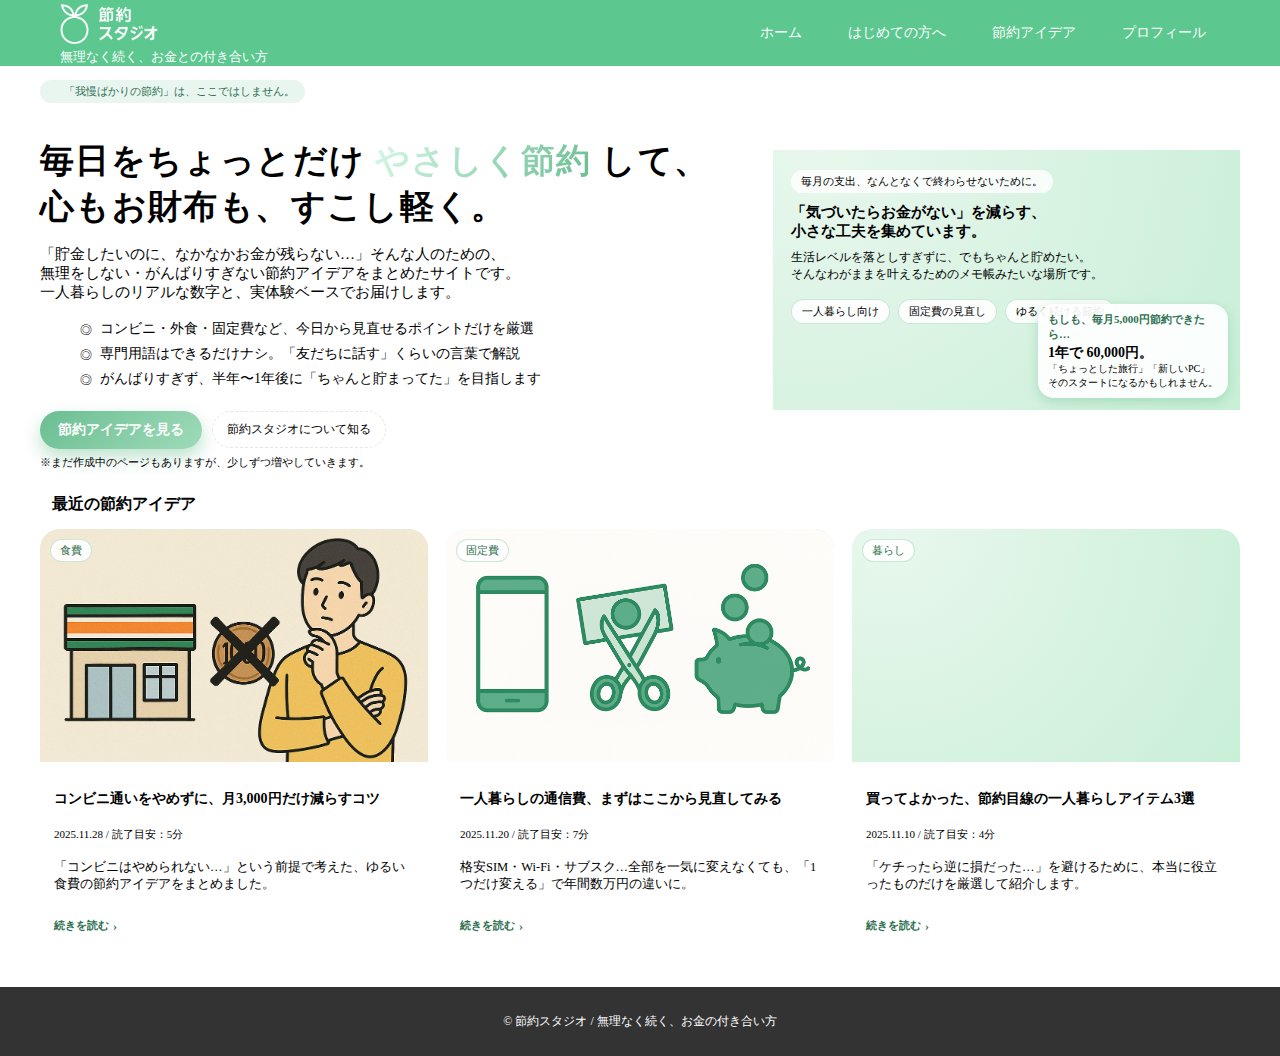
<file: index.html>
<!DOCTYPE html>
<html lang="ja">
<head>
  <meta charset="UTF-8" />
  <meta name="viewport" content="width=device-width, initial-scale=1.0" />
  <title>節約スタジオ｜無理なく続く、お金の付き合い方</title>

  <!-- 共通フォント＆CSS -->
  <link
    href="https://fonts.googleapis.com/css2?family=Noto+Sans+JP:wght@400;500;700&display=swap"
    rel="stylesheet"
  />
  <link rel="stylesheet" href="css/common.css" />
  <link rel="stylesheet" href="css/index-card.css" />

    <!-- ▼ 共通ヘッダー ▼ -->
  <header>
    <div class="container">
      <div class="header-top">
        <a href="index.html" class="logo-row">
          <img src="img/logo-setsuyaku-studio-header.png" alt="節約スタジオ" class="site-logo">
        </a>

        <nav>
          <a href="index.html">ホーム</a>
          <a href="for-beginner.html">はじめての方へ</a>
          <a href="setsuyaku-ideas.html">節約アイデア</a>
          <a href="profile.html">プロフィール</a>
        </nav>
      </div>

      <p class="logo-text-sub">無理なく続く、お金との付き合い方</p>
    </div>
  </header>

  <!-- index.html 専用スタイル（ヒーロー・カードなど） -->
  <style>
    /* ===== ヒーローセクション ===== */

	.hero-inner {
	  display: grid;
	  grid-template-columns: minmax(0, 3fr) minmax(0, 2fr);
	  gap: 32px;
	  align-items: center;
	}
	
    .hero-eyebrow {
      display: inline-flex;
      align-items: center;
      gap: 6px;
      padding: 4px 10px;
      font-size: 11px;
      border-radius: 999px;
      background: rgba(107, 190, 146, 0.15);
      color: #2f7051;
      margin-bottom: 12px;
    }

    .hero-eyebrow-dot {
      width: 8px;
      height: 8px;
      border-radius: 999px;
      background: var(--accent2);
    }

    .hero-title {
      font-size: clamp(24px, 3vw + 12px, 34px);
      font-weight: 700;
      letter-spacing: 0.04em;
      margin-bottom: 12px;
    }

    /* タイトルのオレンジハイライト → 緑系に変更 */
    .hero-title span.highlight {
      background: linear-gradient(120deg, #d6f7e7, #6bbe92);
      -webkit-background-clip: text;
      background-clip: text;
      color: transparent;
    }

    .hero-lead {
      font-size: 15px;
      color: var(--text-sub);
      margin-bottom: 18px;
    }

    .hero-list {
      list-style: none;
      margin-bottom: 22px;
      font-size: 14px;
      color: var(--text-sub);
    }

    .hero-list li {
      display: flex;
      align-items: flex-start;
      gap: 8px;
      margin-bottom: 6px;
    }

    .hero-list li::before {
      content: "◎";
      font-size: 12px;
      margin-top: 2px;
      color: var(--accent2);
    }

    .hero-actions {
      display: flex;
      flex-wrap: wrap;
      gap: 10px;
      align-items: center;
    }

    /* メインボタンを緑グラデに変更 */
    .btn-primary {
      padding: 10px 18px;
      border-radius: 999px;
      background: linear-gradient(135deg, #6bbe92, #9fdbb9);
      color: #fff;
      font-size: 14px;
      font-weight: 600;
      border: none;
      cursor: pointer;
      box-shadow: 0 8px 18px rgba(107, 190, 146, 0.45);
      transition: transform 0.12s ease, box-shadow 0.12s ease, opacity 0.12s ease;
    }

    .btn-primary:hover {
      transform: translateY(-1px);
      box-shadow: 0 10px 22px rgba(107, 190, 146, 0.55);
      opacity: 0.95;
    }

    .btn-ghost {
      padding: 9px 14px;
      border-radius: 999px;
      border: 1px dashed rgba(0, 0, 0, 0.1);
      background: rgba(255, 255, 255, 0.7);
      font-size: 12px;
      color: var(--text-sub);
      cursor: pointer;
    }

    .hero-note {
      font-size: 11px;
      color: var(--text-sub);
      margin-top: 6px;
    }

    /* 右側イメージカード（オレンジ → 緑系グラデ） */
    .hero-visual {
      background: radial-gradient(circle at 10% 0%, #e8f7ed, #c9efd7);
      border-radius: var(--radius-large);
      padding: 20px 18px;
      box-shadow: var(--shadow-soft);
      border: 1px solid var(--border-soft);
      position: relative;
      overflow: hidden;
      min-height: 220px;
    }

    .hero-visual-tag {
      display: inline-flex;
      align-items: center;
      gap: 6px;
      padding: 4px 10px;
      border-radius: 999px;
      background: rgba(255, 255, 255, 0.8);
      font-size: 11px;
      color: var(--text-sub);
      margin-bottom: 10px;
    }

    .hero-visual-main-text {
      font-size: 15px;
      font-weight: 600;
      margin-bottom: 8px;
    }

    .hero-visual-sub-text {
      font-size: 12px;
      color: var(--text-sub);
      margin-bottom: 16px;
    }

    .hero-badges {
      display: flex;
      flex-wrap: wrap;
      gap: 8px;
      margin-bottom: 10px;
    }

    /* バッジ枠線も緑系に */
    .hero-badge {
      font-size: 11px;
      padding: 4px 10px;
      border-radius: 999px;
      background: rgba(255, 255, 255, 0.9);
      border: 1px solid rgba(107, 190, 146, 0.35);
    }

    .hero-saving-box {
      position: absolute;
      right: 12px;
      bottom: 12px;
      padding: 8px 10px;
      border-radius: 16px;
      background: rgba(255, 255, 255, 0.9);
      font-size: 11px;
      box-shadow: 0 4px 12px rgba(107, 190, 146, 0.4);
      max-width: 170px;
    }

    .hero-saving-label {
      font-weight: 600;
      font-size: 11px;
      margin-bottom: 2px;
      color: #2f7051;
    }

    .hero-saving-amount {
      font-size: 14px;
      font-weight: 700;
    }

    .hero-saving-caption {
      font-size: 10px;
      color: var(--text-sub);
    }

    /* ===== スマホ対応（ページ固有分） ===== */
    @media (max-width: 800px) {
      .hero {
        padding: 28px 0 32px;
      }

      .hero-inner {
        grid-template-columns: 1fr;
        gap: 20px;
      }

      .hero-visual {
        order: -1;
      }

      .card-list {
        grid-template-columns: 1fr;
      }
    }
  </style>
</head>

<body>


  <!-- ===== ヒーローセクション ===== -->
  <main>
    <section id="hero" class="hero">
      <div class="container hero-inner">
        <!-- 左側：テキストエリア -->
        <div>
          <div class="hero-eyebrow">
            <span class="hero-eyebrow-dot"></span>
            「我慢ばかりの節約」は、ここではしません。
          </div>

          <h1 class="hero-title">
            毎日をちょっとだけ
            <span class="highlight">やさしく節約</span> して、<br />
            心もお財布も、すこし軽く。
          </h1>

          <p class="hero-lead">
            「貯金したいのに、なかなかお金が残らない…」そんな人のための、<br />
            無理をしない・がんばりすぎない節約アイデアをまとめたサイトです。<br />
            一人暮らしのリアルな数字と、実体験ベースでお届けします。
          </p>

          <ul class="hero-list">
            <li>コンビニ・外食・固定費など、今日から見直せるポイントだけを厳選</li>
            <li>専門用語はできるだけナシ。「友だちに話す」くらいの言葉で解説</li>
            <li>がんばりすぎず、半年〜1年後に「ちゃんと貯まってた」を目指します</li>
          </ul>

          <div class="hero-actions">
            <button class="btn-primary" onclick="location.href='setsuyaku-ideas.html#article'">
              節約アイデアを見る
            </button>
            <button class="btn-ghost" onclick="location.href='#for-beginner'">
              節約スタジオについて知る
            </button>
          </div>
          <p class="hero-note">
            ※まだ作成中のページもありますが、少しずつ増やしていきます。
          </p>
        </div>

        <!-- 右側：イメージ・ボックス -->
        <div class="hero-visual">
          <div class="hero-visual-tag">
            毎月の支出、なんとなくで終わらせないために。
          </div>
          <div class="hero-visual-main-text">
            「気づいたらお金がない」を減らす、<br />
            小さな工夫を集めています。
          </div>
          <div class="hero-visual-sub-text">
            生活レベルを落としすぎずに、でもちゃんと貯めたい。<br />
            そんなわがままを叶えるためのメモ帳みたいな場所です。
          </div>

          <div class="hero-badges">
            <div class="hero-badge">一人暮らし向け</div>
            <div class="hero-badge">固定費の見直し</div>
            <div class="hero-badge">ゆるく続ける節約</div>
          </div>

          <div class="hero-saving-box">
            <div class="hero-saving-label">もしも、毎月5,000円節約できたら…</div>
            <div class="hero-saving-amount">1年で 60,000円。</div>
            <div class="hero-saving-caption">
              「ちょっとした旅行」「新しいPC」<br />
              そのスタートになるかもしれません。
            </div>
          </div>
        </div>
      </div>
    </section>

    <!-- ===== 最新の記事サンプル ===== -->
    <section id="latest" class="section-latest">
  <div class="container">
    <h2 class="section-heading">最近の節約アイデア</h2>
        <div class="card-list">
          <!-- ① コンビニ記事 -->
          <article class="card-article">
            <a href="article/conveni.html">
              <div class="card-thumb">
                <img src="img/index-card/conveni-card.png" alt="コンビニ節約イメージ" />
                <span class="card-label">食費</span>
              </div>
              <div class="card-body">
                <h3 class="card-title">
                  コンビニ通いをやめずに、月3,000円だけ減らすコツ
                </h3>
                <p class="card-meta">2025.11.28 / 読了目安：5分</p>
                <p class="card-desc">
                  「コンビニはやめられない…」という前提で考えた、ゆるい食費の節約アイデアをまとめました。
                </p>
                <span class="card-readmore">続きを読む</span>
              </div>
            </a>
          </article>

          <!-- ② 通信費（まだ # のまま） -->
          <article class="card-article">
            <a href="article/sim.html">
              <div class="card-thumb">
                <img src="img/index-card/sim-card.png" alt="格安SIMのイメージ" />
                <span class="card-label">固定費</span>
              </div>
              <div class="card-body">
                <h3 class="card-title">
                  一人暮らしの通信費、まずはここから見直してみる
                </h3>
                <p class="card-meta">2025.11.20 / 読了目安：7分</p>
                <p class="card-desc">
                  格安SIM・Wi-Fi・サブスク…全部を一気に変えなくても、「1つだけ変える」で年間数万円の違いに。
                </p>
                <span class="card-readmore">続きを読む</span>
              </div>
            </a>
          </article>

          <!-- ③ アイテム3選（まだ # のまま） -->
          <article class="card-article">
            <a href="article/bought-item.html">
              <div class="card-thumb">
                <span class="card-label">暮らし</span>
              </div>
              <div class="card-body">
                <h3 class="card-title">
                  買ってよかった、節約目線の一人暮らしアイテム3選
                </h3>
                <p class="card-meta">2025.11.10 / 読了目安：4分</p>
                <p class="card-desc">
                  「ケチったら逆に損だった…」を避けるために、本当に役立ったものだけを厳選して紹介します。
                </p>
                <span class="card-readmore">続きを読む</span>
              </div>
            </a>
          </article>
        </div>
      </div>
    </section>
  </main>

  <footer>
    <div class="container">
      &copy; 節約スタジオ / 無理なく続く、お金の付き合い方
    </div>
  </footer>
</body>
</html>
</file>
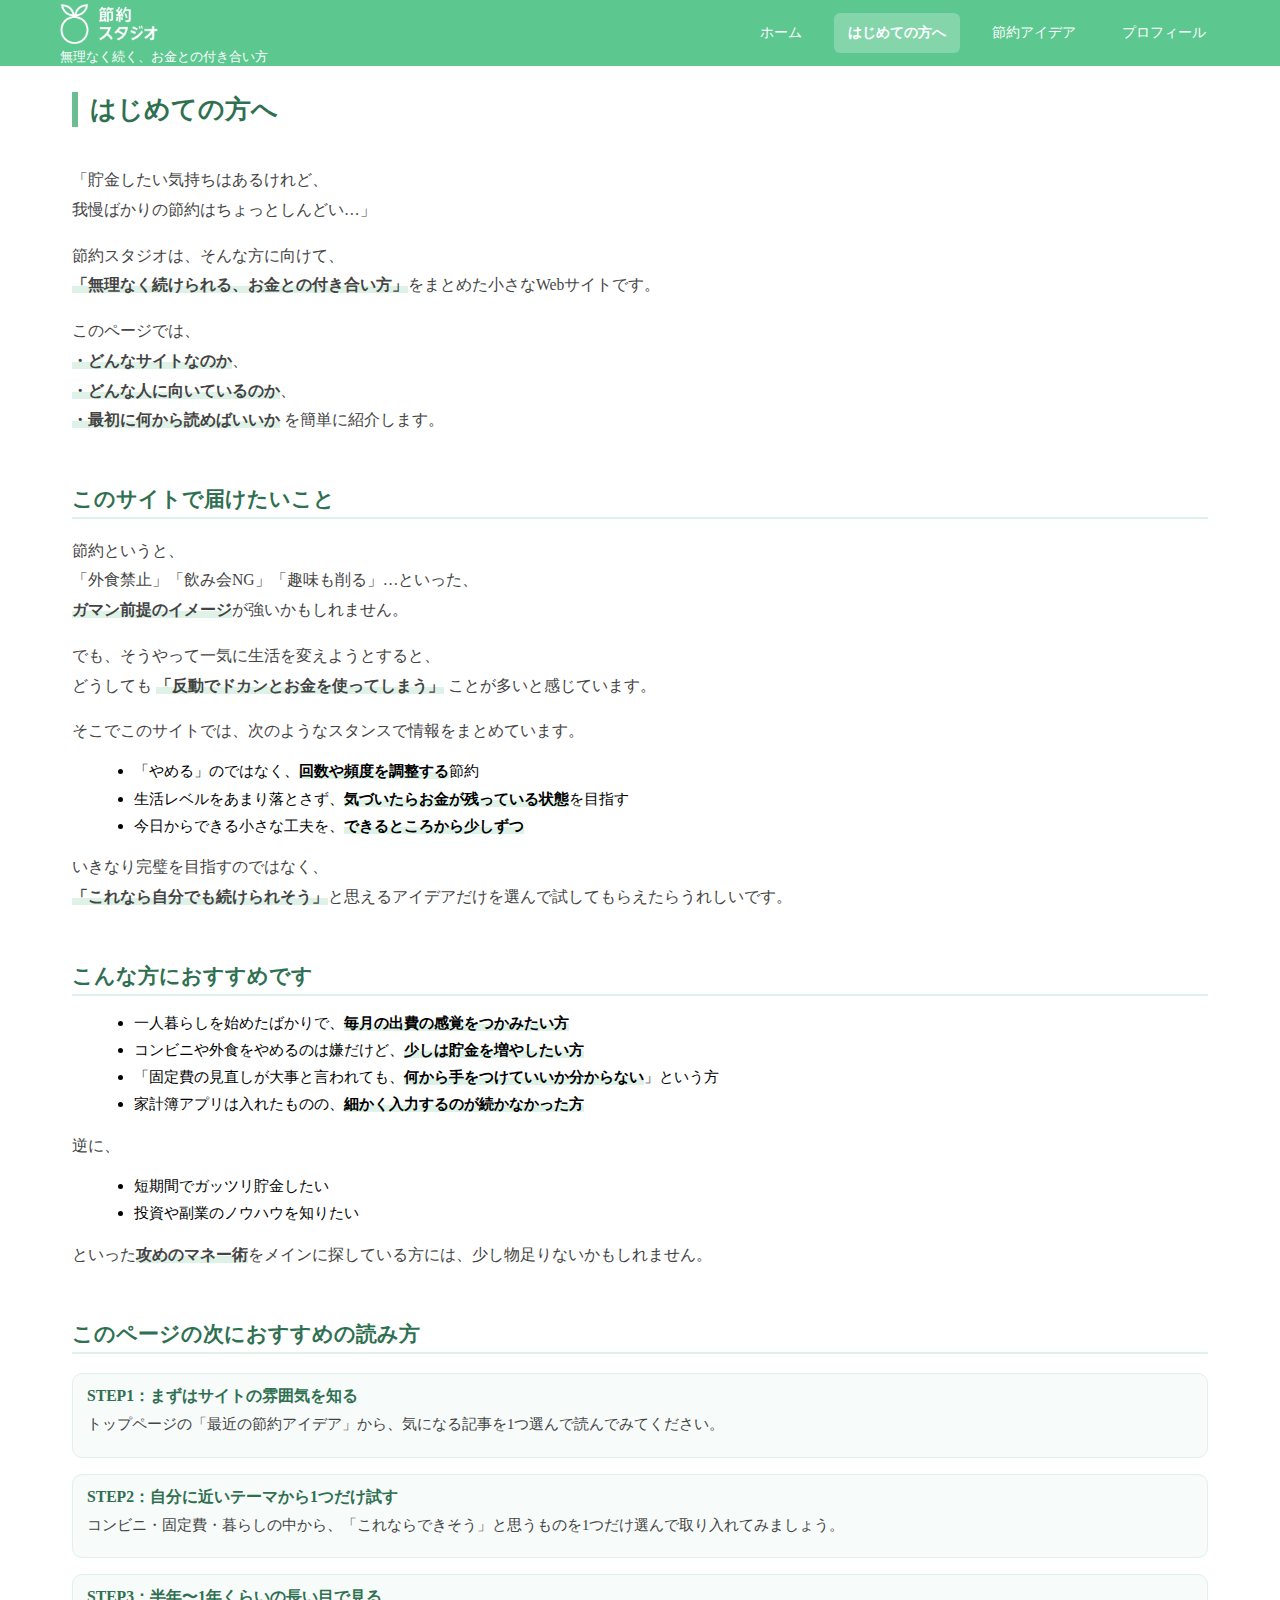
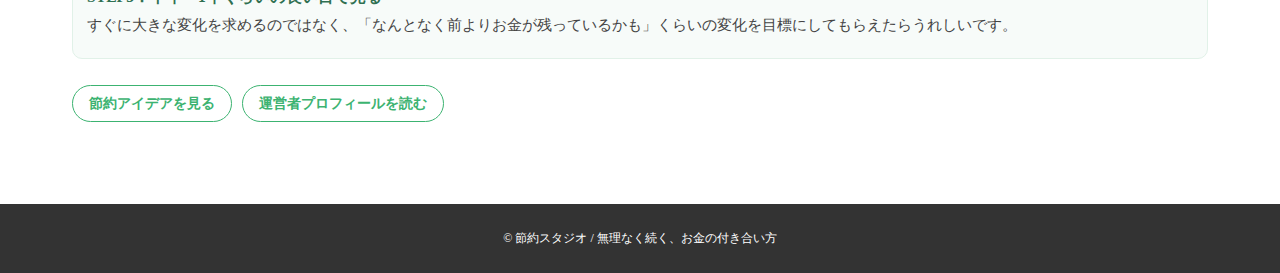
<file: for-beginner.html>
<!DOCTYPE html>
<html lang="ja">
<head>
  <meta charset="UTF-8" />
  <meta name="viewport" content="width=device-width, initial-scale=1.0" />
  <title>はじめての方へ｜節約スタジオ</title>

  <!-- 共通フォント＆CSS -->
  <link
    href="https://fonts.googleapis.com/css2?family=Noto+Sans+JP:wght@400;500;700&display=swap"
    rel="stylesheet"
  />
  <link rel="stylesheet" href="css/common.css" />
  <link rel="stylesheet" href="css/article.css" />
    
    <!-- ▼ 共通ヘッダー ▼ -->
  <header>
    <div class="container">
      <div class="header-top">
        <a href="index.html" class="logo-row">
          <img src="img/logo-setsuyaku-studio-header.png" alt="節約スタジオ" class="site-logo">
        </a>

        <nav>
          <a href="index.html">ホーム</a>
          <a href="for-beginner.html" class="active">はじめての方へ</a>
          <a href="setsuyaku-ideas.html">節約アイデア</a>
          <a href="profile.html">プロフィール</a>
        </nav>
      </div>
      <p class="logo-text-sub">無理なく続く、お金との付き合い方</p>
    </div>
  </header>
  
  <!-- はじめての方へ ページ専用スタイル -->
  <style>
    /* ステップ部分のボックス（前のコードから引き継ぎ） */
    .beginner-step-list {
      margin-top: 1.2em;
      display: flex;
      flex-direction: column;
      gap: 16px;
    }

    .beginner-step {
      padding: 12px 14px;
      border-radius: 10px;
      background: #f7fbf9;
      border: 1px solid #e1f1e8;
    }

    .beginner-step-title {
      font-weight: 600;
      color: #2f7051;
      margin-bottom: 4px;
      font-size: 0.98rem;
    }

    .beginner-step p {
      margin: 0.2em 0 0.4em;
      font-size: 0.92rem;
    }

    /* ボタン風リンク */
    .beginner-links {
      margin-top: 1.6em;
      display: flex;
      flex-wrap: wrap;
      gap: 10px;
    }

    .btn-outline {
      display: inline-block;
      padding: 8px 16px;
      border-radius: 999px;
      border: 1px solid #3CB371;
      color: #3CB371;
      text-decoration: none;
      font-size: 0.9rem;
      font-weight: 600;
      background: #ffffff;
      transition: background 0.15s ease, color 0.15s ease, box-shadow 0.15s ease;
    }

    .btn-outline:hover {
      background: #e4f8ee;
      color: #2f7051;
      box-shadow: 0 3px 10px rgba(0,0,0,0.06);
    }

    @media (max-width: 640px) {
      .beginner-step {
        padding: 10px 12px;
      }
    }
  </style>
</head>

<body>


  <!-- ▼ はじめての方へ 本文 ▼ -->
  <main>
    <div class="container">
      <article class="article-card">

        <h1>はじめての方へ</h1>

        <p>
          「貯金したい気持ちはあるけれど、<br>
          我慢ばかりの節約はちょっとしんどい…」
        </p>

        <p>
          節約スタジオは、そんな方に向けて、<br>
          <strong>「無理なく続けられる、お金との付き合い方」</strong>をまとめた小さなWebサイトです。
        </p>

        <p>
          このページでは、<br>
          <strong>・どんなサイトなのか</strong>、<br>
          <strong>・どんな人に向いているのか</strong>、<br>
          <strong>・最初に何から読めばいいか</strong> を簡単に紹介します。
        </p>

        <h2>このサイトで届けたいこと</h2>

        <p>
          節約というと、<br>
          「外食禁止」「飲み会NG」「趣味も削る」…といった、<br>
          <strong>ガマン前提のイメージ</strong>が強いかもしれません。
        </p>

        <p>
          でも、そうやって一気に生活を変えようとすると、<br>
          どうしても
          <strong>「反動でドカンとお金を使ってしまう」</strong>
          ことが多いと感じています。
        </p>

        <p>
          そこでこのサイトでは、次のようなスタンスで情報をまとめています。
        </p>

        <ul>
          <li>「やめる」のではなく、<strong>回数や頻度を調整する</strong>節約</li>
          <li>生活レベルをあまり落とさず、<strong>気づいたらお金が残っている状態</strong>を目指す</li>
          <li>今日からできる小さな工夫を、<strong>できるところから少しずつ</strong></li>
        </ul>

        <p>
          いきなり完璧を目指すのではなく、<br>
          <strong>「これなら自分でも続けられそう」</strong>と思えるアイデアだけを選んで試してもらえたらうれしいです。
        </p>

        <h2>こんな方におすすめです</h2>

        <ul>
          <li>一人暮らしを始めたばかりで、<strong>毎月の出費の感覚をつかみたい方</strong></li>
          <li>コンビニや外食をやめるのは嫌だけど、<strong>少しは貯金を増やしたい方</strong></li>
          <li>「固定費の見直しが大事と言われても、<strong>何から手をつけていいか分からない</strong>」という方</li>
          <li>家計簿アプリは入れたものの、<strong>細かく入力するのが続かなかった方</strong></li>
        </ul>

        <p>逆に、</p>

        <ul>
          <li>短期間でガッツリ貯金したい</li>
          <li>投資や副業のノウハウを知りたい</li>
        </ul>

        <p>
          といった<strong>攻めのマネー術</strong>をメインに探している方には、少し物足りないかもしれません。
        </p>

        <h2>このページの次におすすめの読み方</h2>

        <div class="beginner-step-list">
          <div class="beginner-step">
            <div class="beginner-step-title">STEP1：まずはサイトの雰囲気を知る</div>
            <p>トップページの「最近の節約アイデア」から、気になる記事を1つ選んで読んでみてください。</p>
          </div>
          <div class="beginner-step">
            <div class="beginner-step-title">STEP2：自分に近いテーマから1つだけ試す</div>
            <p>コンビニ・固定費・暮らしの中から、「これならできそう」と思うものを1つだけ選んで取り入れてみましょう。</p>
          </div>
          <div class="beginner-step">
            <div class="beginner-step-title">STEP3：半年〜1年くらいの長い目で見る</div>
            <p>すぐに大きな変化を求めるのではなく、「なんとなく前よりお金が残っているかも」くらいの変化を目標にしてもらえたらうれしいです。</p>
          </div>
        </div>

        <div class="beginner-links">
          <button class="btn-outline" onclick="location.href='setsuyaku-ideas.html#article'">
            節約アイデアを見る
          </button>
          <button class="btn-outline" onclick="location.href='profile.html'">
              運営者プロフィールを読む
          </button>
        </div>

      </article>
    </div>
  </main>

  <!-- ▼ 共通フッター ▼ -->
  <footer>
    <div class="container">
      &copy; 節約スタジオ / 無理なく続く、お金の付き合い方
    </div>
  </footer>
</body>
</html>
</file>
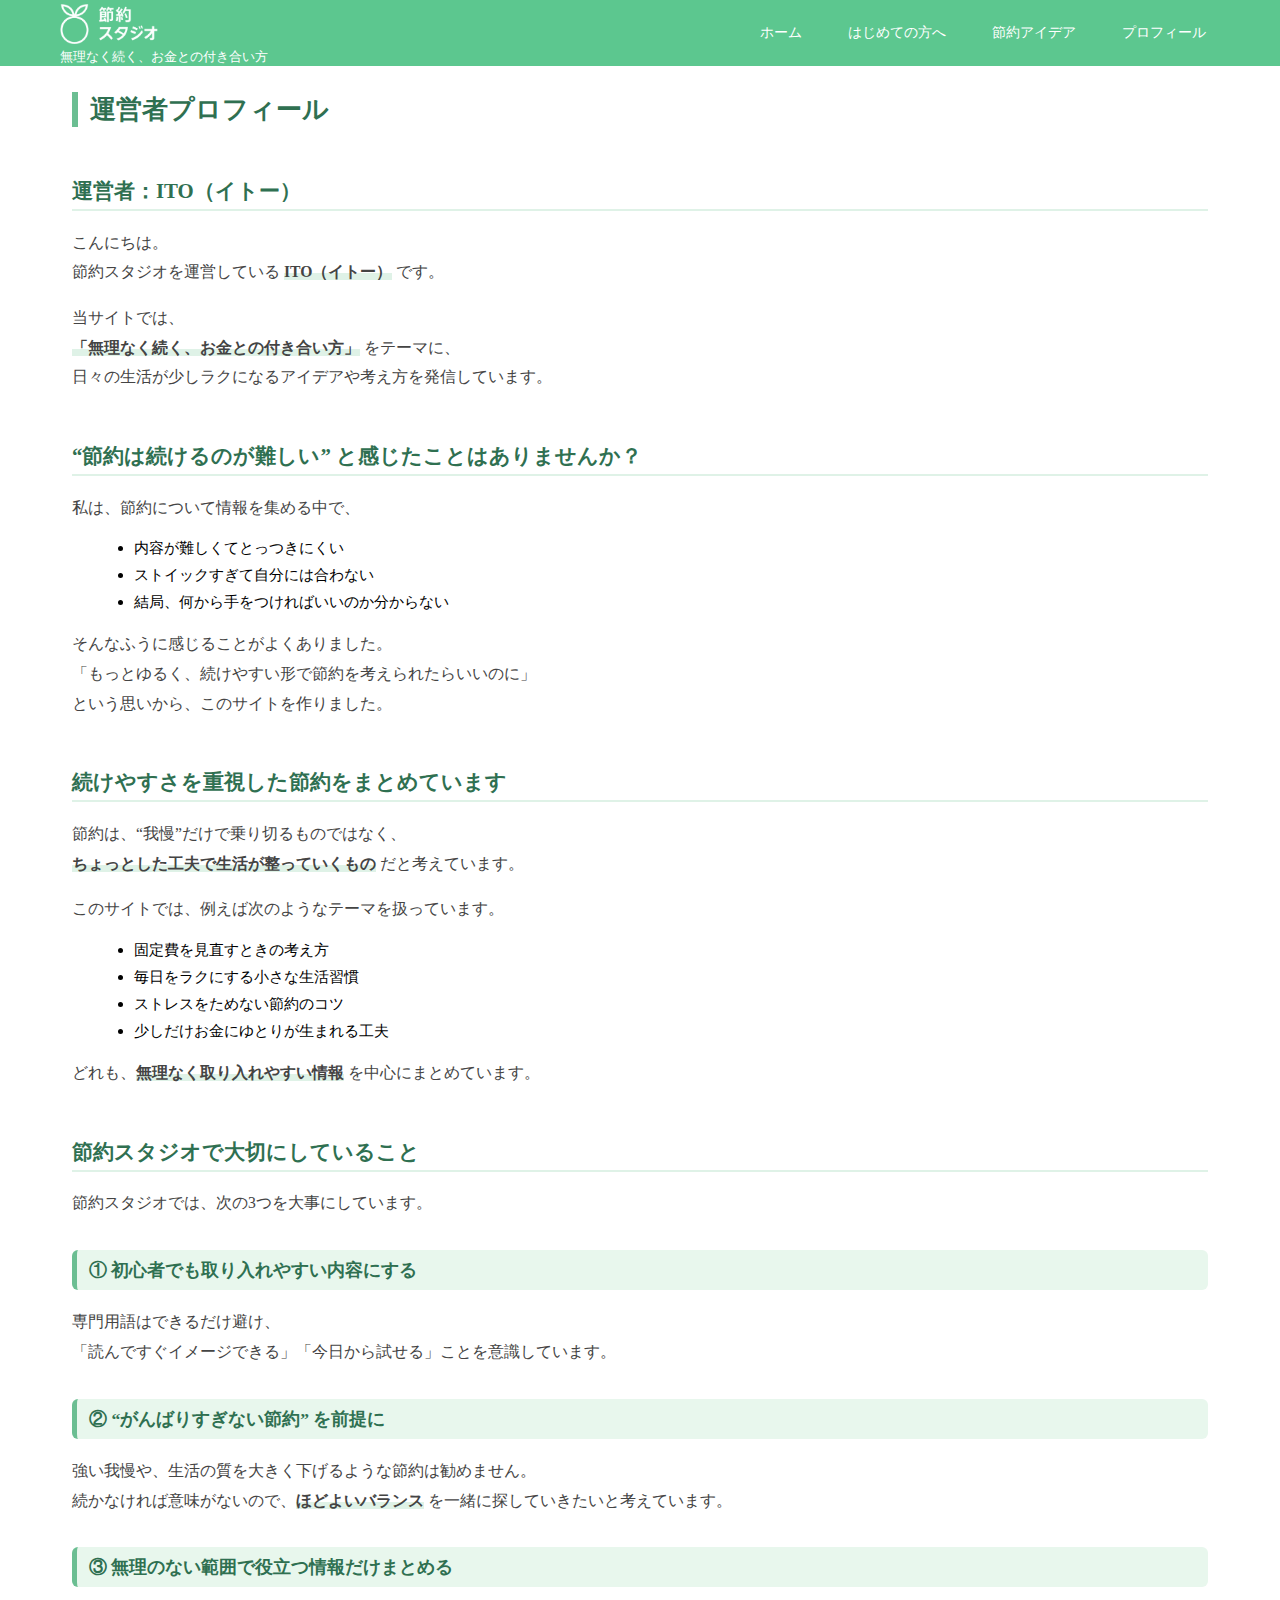
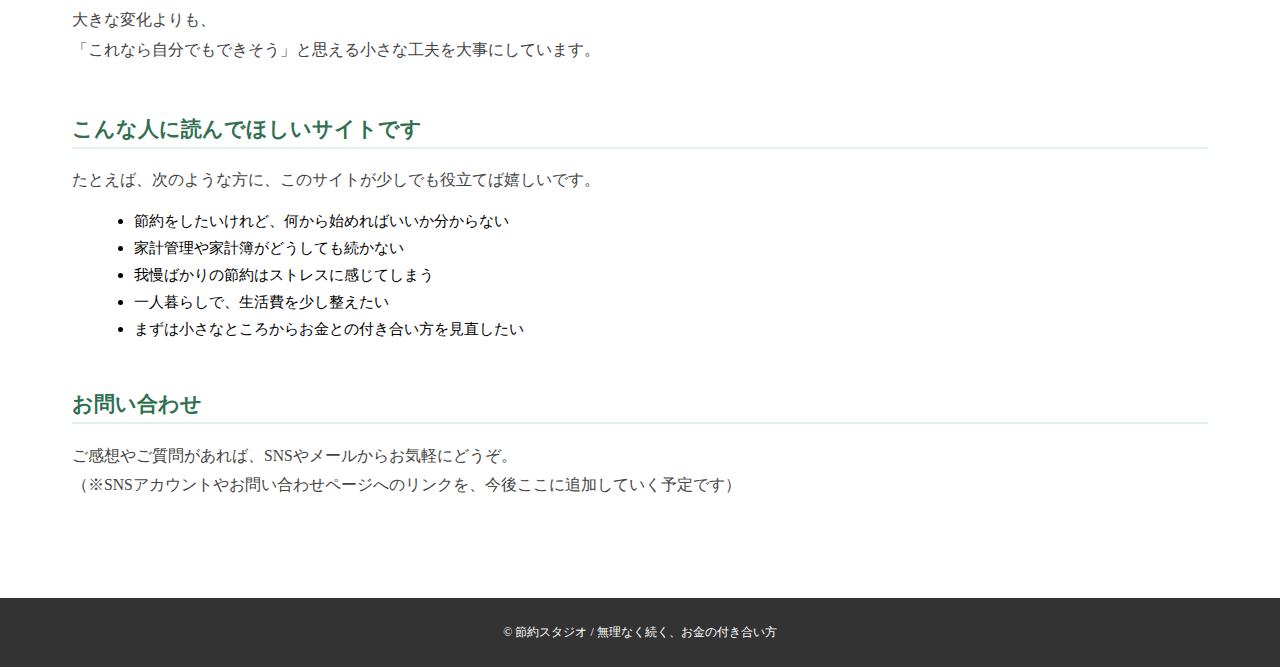
<file: profile.html>
<!DOCTYPE html>
<html lang="ja">
<head>
  <meta charset="UTF-8" />
  <meta name="viewport" content="width=device-width, initial-scale=1.0" />
  <title>プロフィール｜節約スタジオ</title>

  <!-- 共通フォント＆CSS -->
  <link
    href="https://fonts.googleapis.com/css2?family=Noto+Sans+JP:wght@400;500;700&display=swap"
    rel="stylesheet"
  />
  <link rel="stylesheet" href="css/common.css" />
  <link rel="stylesheet" href="css/article.css" />

</head>

<body>
  <!-- ▼ 共通ヘッダー ▼ -->
  <header>
    <div class="container">
      <div class="header-top">
        <a href="index.html" class="logo-row">
          <img src="img/logo-setsuyaku-studio-header.png" alt="節約スタジオ" class="site-logo">
        </a>

        <nav>
          <a href="index.html">ホーム</a>
          <a href="for-beginner.html">はじめての方へ</a>
          <a href="setsuyaku-ideas.html">節約アイデア</a>
          <a href="profile.html">プロフィール</a>
        </nav>
      </div>
      <p class="logo-text-sub">無理なく続く、お金との付き合い方</p>
    </div>
  </header>

  <!-- ▼ プロフィール本体 ▼ -->
  <main>
    <div class="container">
      <article class="article-card">
      
        <!-- ▼ タイトル -->
        <h1>運営者プロフィール</h1>

        <!-- ▼ プロフィール本文 -->
        <h2>運営者：ITO（イトー）</h2>
        <p>
          こんにちは。<br>
          節約スタジオを運営している <strong>ITO（イトー）</strong> です。
        </p>
        <p>
          当サイトでは、<br>
          <strong>「無理なく続く、お金との付き合い方」</strong> をテーマに、<br>
          日々の生活が少しラクになるアイデアや考え方を発信しています。
        </p>

        <h2>“節約は続けるのが難しい” と感じたことはありませんか？</h2>
        <p>
          私は、節約について情報を集める中で、
        </p>
        <ul>
          <li>内容が難しくてとっつきにくい</li>
          <li>ストイックすぎて自分には合わない</li>
          <li>結局、何から手をつければいいのか分からない</li>
        </ul>
        <p>
          そんなふうに感じることがよくありました。<br>
          「もっとゆるく、続けやすい形で節約を考えられたらいいのに」<br>
          という思いから、このサイトを作りました。
        </p>

        <h2>続けやすさを重視した節約をまとめています</h2>
        <p>
          節約は、“我慢”だけで乗り切るものではなく、<br>
          <strong>ちょっとした工夫で生活が整っていくもの</strong> だと考えています。
        </p>
        <p>このサイトでは、例えば次のようなテーマを扱っています。</p>
        <ul>
          <li>固定費を見直すときの考え方</li>
          <li>毎日をラクにする小さな生活習慣</li>
          <li>ストレスをためない節約のコツ</li>
          <li>少しだけお金にゆとりが生まれる工夫</li>
        </ul>
        <p>
          どれも、<strong>無理なく取り入れやすい情報</strong> を中心にまとめています。
        </p>

        <h2>節約スタジオで大切にしていること</h2>
        <p>節約スタジオでは、次の3つを大事にしています。</p>

        <h3>① 初心者でも取り入れやすい内容にする</h3>
        <p>
          専門用語はできるだけ避け、<br>
          「読んですぐイメージできる」「今日から試せる」ことを意識しています。
        </p>

        <h3>② “がんばりすぎない節約” を前提に</h3>
        <p>
          強い我慢や、生活の質を大きく下げるような節約は勧めません。<br>
          続かなければ意味がないので、<strong>ほどよいバランス</strong> を一緒に探していきたいと考えています。
        </p>

        <h3>③ 無理のない範囲で役立つ情報だけまとめる</h3>
        <p>
          大きな変化よりも、<br>
          「これなら自分でもできそう」と思える小さな工夫を大事にしています。
        </p>

        <h2>こんな人に読んでほしいサイトです</h2>
        <p>たとえば、次のような方に、このサイトが少しでも役立てば嬉しいです。</p>
        <ul>
          <li>節約をしたいけれど、何から始めればいいか分からない</li>
          <li>家計管理や家計簿がどうしても続かない</li>
          <li>我慢ばかりの節約はストレスに感じてしまう</li>
          <li>一人暮らしで、生活費を少し整えたい</li>
          <li>まずは小さなところからお金との付き合い方を見直したい</li>
        </ul>

        <h2>お問い合わせ</h2>
        <p>
          ご感想やご質問があれば、SNSやメールからお気軽にどうぞ。<br>
          （※SNSアカウントやお問い合わせページへのリンクを、今後ここに追加していく予定です）
        </p>

      </article>
    </div>
  </main>

  <!-- ▼ 共通フッター ▼ -->
  <footer>
    <div class="container">
      &copy; 節約スタジオ / 無理なく続く、お金の付き合い方
    </div>
  </footer>
</body>
</html>
</file>
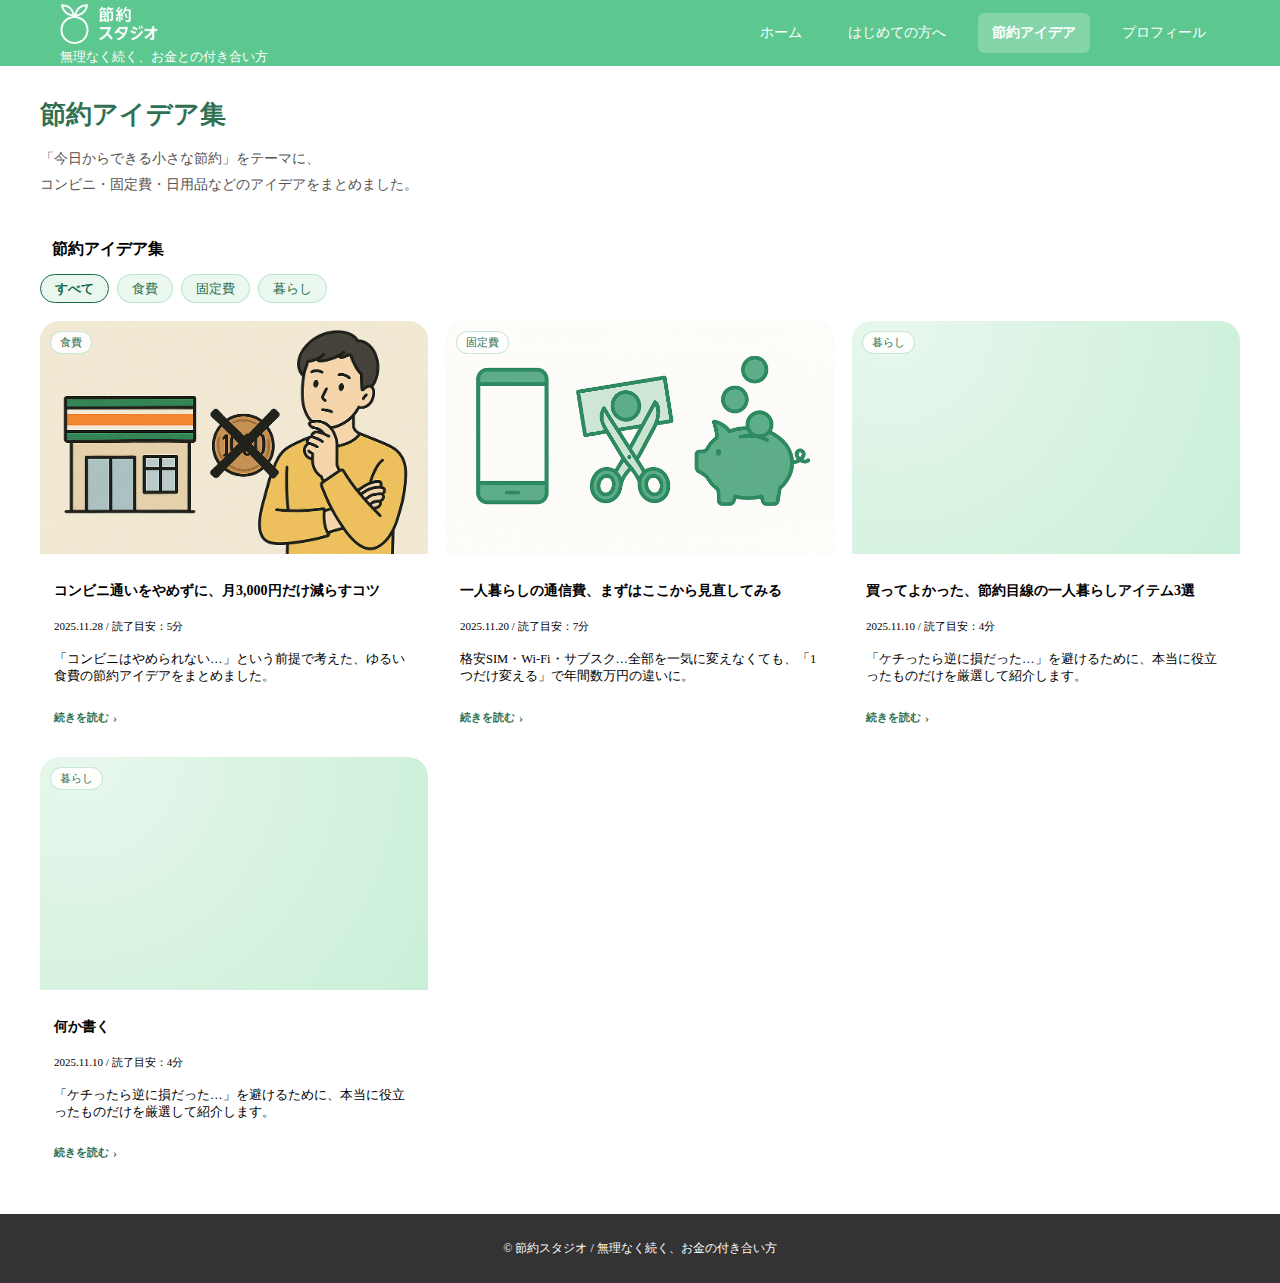
<file: setsuyaku-ideas.html>
<!DOCTYPE html>
<html lang="ja">
<head>
  <meta charset="UTF-8" />
  <meta name="viewport" content="width=device-width, initial-scale=1.0" />
  <title>節約アイデア集｜節約スタジオ</title>

  <!-- 共通フォント＆CSS -->
  <link
    href="https://fonts.googleapis.com/css2?family=Noto+Sans+JP:wght@400;500;700&display=swap"
    rel="stylesheet"
  />
  <link rel="stylesheet" href="css/common.css" />
  <link rel="stylesheet" href="css/index-card.css" />
  <!-- 節約アイデア一覧ページ専用CSS -->
  <link rel="stylesheet" href="css/ideas.css" />
  <link rel="stylesheet" href="css/button.css" />

</head>

<!-- フィルター用JS -->
<script src="js/CategoryFilters.js"></script>


<body>
  <!-- ▼ 共通ヘッダー ▼ -->
  <header>
    <div class="container">
      <div class="header-top">
        <a href="index.html" class="logo-row">
          <img src="img/logo-setsuyaku-studio-header.png" alt="節約スタジオ" class="site-logo">
        </a>

        <nav>
          <a href="index.html">ホーム</a>
          <a href="for-beginner.html">はじめての方へ</a>
          <a href="setsuyaku-ideas.html" class="active">節約アイデア</a>
          <a href="profile.html">プロフィール</a>
        </nav>
      </div>
      <p class="logo-text-sub">無理なく続く、お金との付き合い方</p>
    </div>
  </header>

  <main>
    <!-- ▼ 上部の説明エリア -->
    <section class="ideas-hero">
      <div class="container">
        <h1 class="page-title">節約アイデア集</h1>
        <p class="page-lead">
          「今日からできる小さな節約」をテーマに、<br>
          コンビニ・固定費・日用品などのアイデアをまとめました。
        </p>


      </div>
    </section>

    <!-- ▼ カード一覧エリア -->
    <section id=article class="ideas-cards">
      <div class="container">
        <h2 class="section-heading">節約アイデア集</h2>

        <!-- フィルターボタン -->
        <div class="idea-filters">
          <button type="button" class="filter-btn is-active" data-filter="all">すべて</button>
          <button type="button" class="filter-btn" data-filter="food">食費</button>
          <button type="button" class="filter-btn" data-filter="fixed">固定費</button>
          <button type="button" class="filter-btn" data-filter="life">暮らし</button>
        </div>


        <div class="card-list">
          <!-- ① コンビニ記事（食費） -->
          <article class="card-article" data-category="food">
            <a href="article/conveni.html">
              <div class="card-thumb">
                <img src="img/index-card/conveni-card.png" alt="コンビニ節約イメージ" />
                <span class="card-label">食費</span>
              </div>
              <div class="card-body">
                <h3 class="card-title">
                  コンビニ通いをやめずに、月3,000円だけ減らすコツ
                </h3>
                <p class="card-meta">2025.11.28 / 読了目安：5分</p>
                <p class="card-desc">
                  「コンビニはやめられない…」という前提で考えた、ゆるい食費の節約アイデアをまとめました。
                </p>
                <span class="card-readmore">続きを読む</span>
              </div>
            </a>
          </article>

          <!-- ② 通信費記事（固定費） -->
          <article class="card-article" data-category="fixed">
            <a href="article/sim.html">
              <div class="card-thumb">
                <img src="img/index-card/sim-card.png" alt="格安SIMのイメージ" />
                <span class="card-label">固定費</span>
              </div>
              <div class="card-body">
                <h3 class="card-title">
                  一人暮らしの通信費、まずはここから見直してみる
                </h3>
                <p class="card-meta">2025.11.20 / 読了目安：7分</p>
                <p class="card-desc">
                  格安SIM・Wi-Fi・サブスク…全部を一気に変えなくても、「1つだけ変える」で年間数万円の違いに。
                </p>
                <span class="card-readmore">続きを読む</span>
              </div>
            </a>
          </article>

          <!-- ③ アイテム3選記事（暮らし） -->
          <article class="card-article" data-category="life">
            <a href="article/bought-item.html">
              <div class="card-thumb">
                <!-- 画像はあとで追加予定なら空でもOK。背景グラデだけで表示されます -->
                <span class="card-label">暮らし</span>
              </div>
              <div class="card-body">
                <h3 class="card-title">
                  買ってよかった、節約目線の一人暮らしアイテム3選
                </h3>
                <p class="card-meta">2025.11.10 / 読了目安：4分</p>
                <p class="card-desc">
                  「ケチったら逆に損だった…」を避けるために、本当に役立ったものだけを厳選して紹介します。
                </p>
                <span class="card-readmore">続きを読む</span>
              </div>
            </a>
          </article>

          <!-- ④ アイテム3選記事（暮らし） -->
          <article class="card-article" data-category="life">
            <a href="article/bought-item.html">
              <div class="card-thumb">
                <!-- 画像はあとで追加予定なら空でもOK。背景グラデだけで表示されます -->
                <span class="card-label">暮らし</span>
              </div>
              <div class="card-body">
                <h3 class="card-title">
                  何か書く
                </h3>
                <p class="card-meta">2025.11.10 / 読了目安：4分</p>
                <p class="card-desc">
                  「ケチったら逆に損だった…」を避けるために、本当に役立ったものだけを厳選して紹介します。
                </p>
                <span class="card-readmore">続きを読む</span>
              </div>
            </a>
          </article>
        </div>
      </div>
    </section>
  </main>

  <!-- ▼ 共通フッター ▼ -->
  <footer>
    <div class="container">
      &copy; 節約スタジオ / 無理なく続く、お金の付き合い方
    </div>
  </footer>
</body>
</html>
</file>
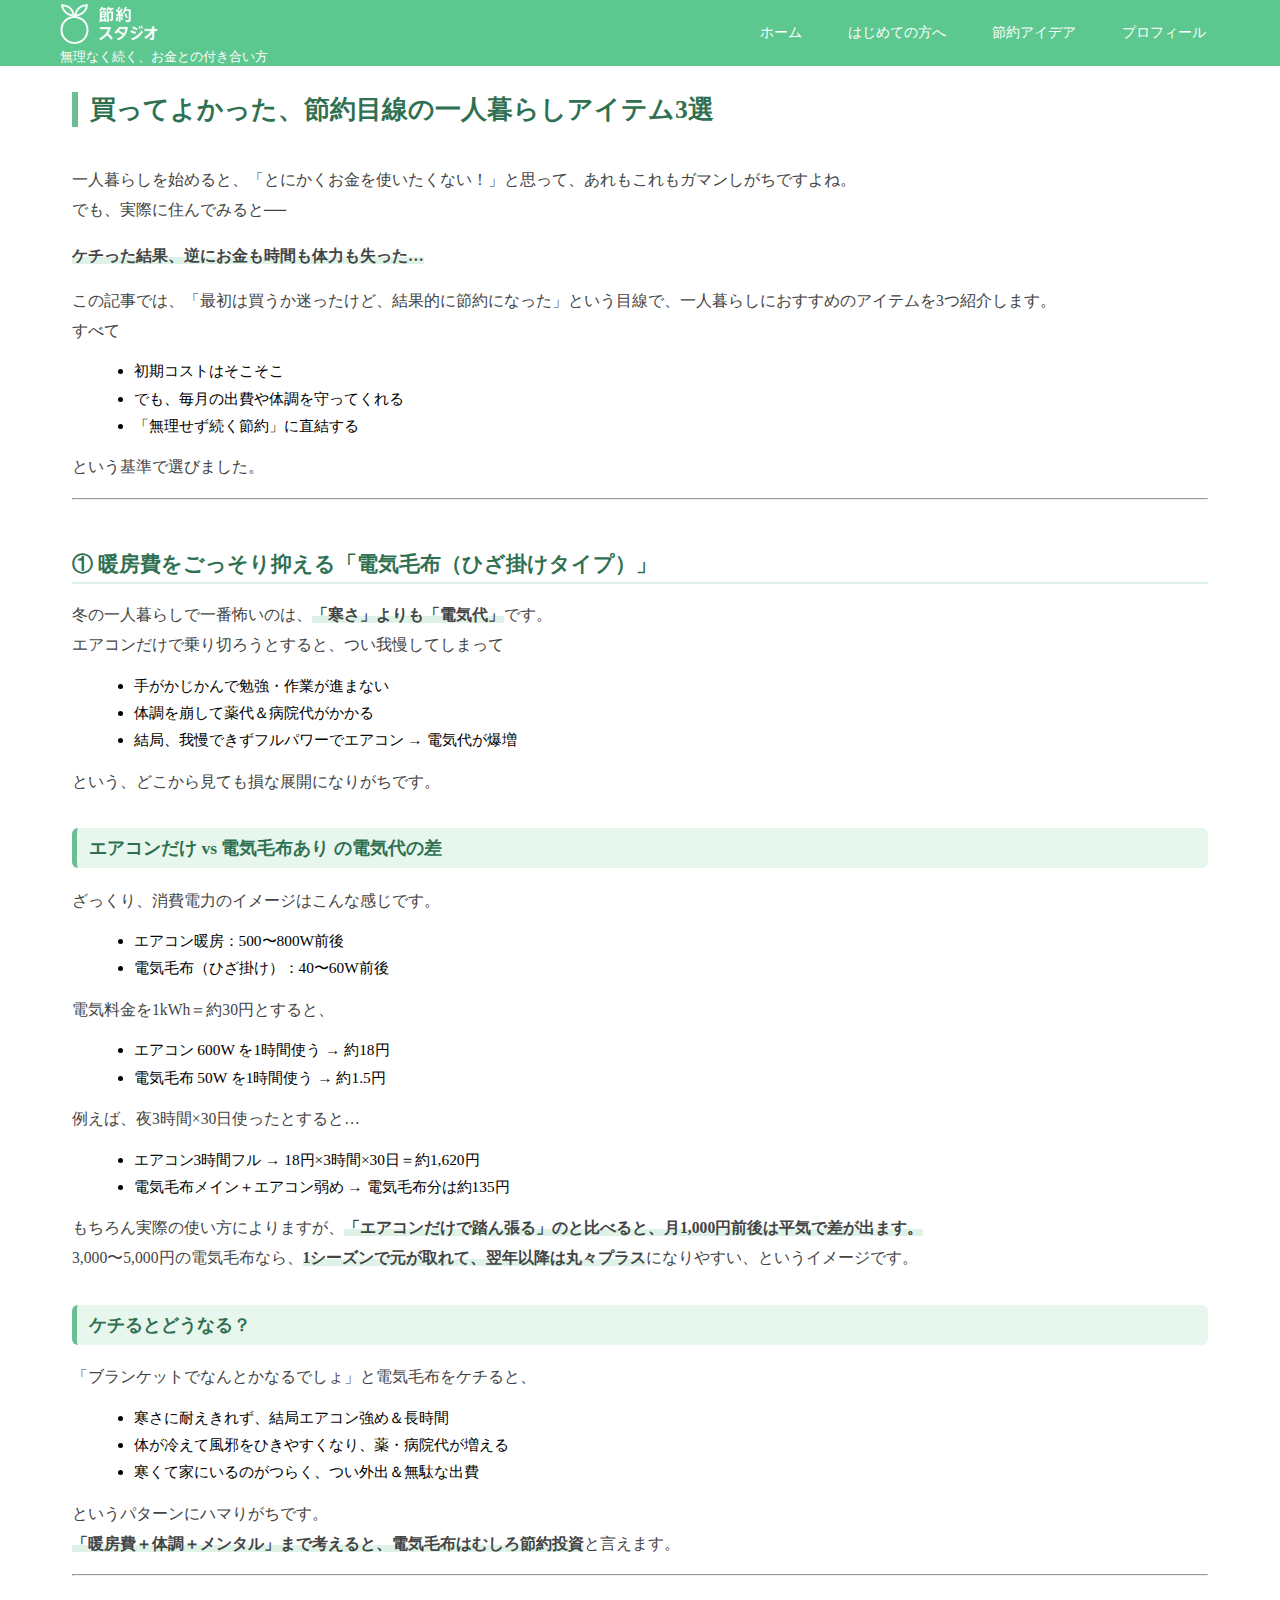
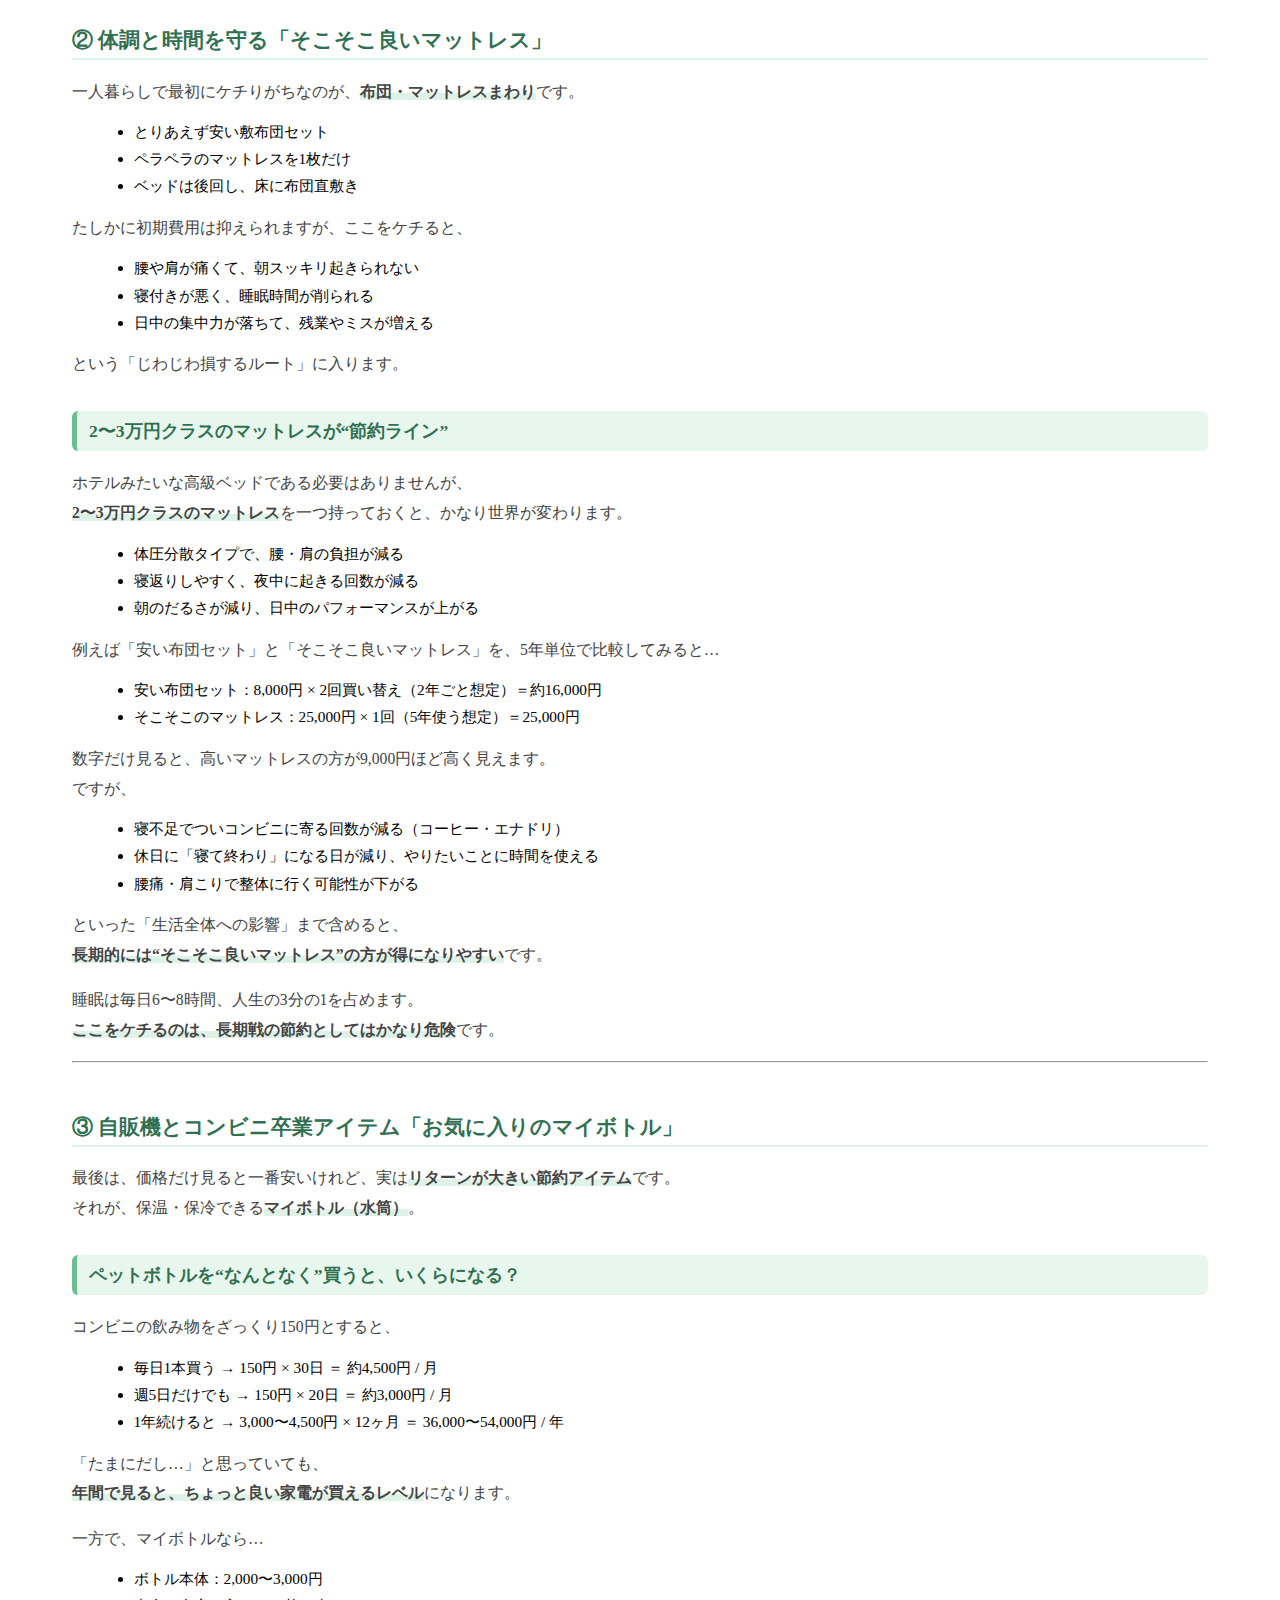
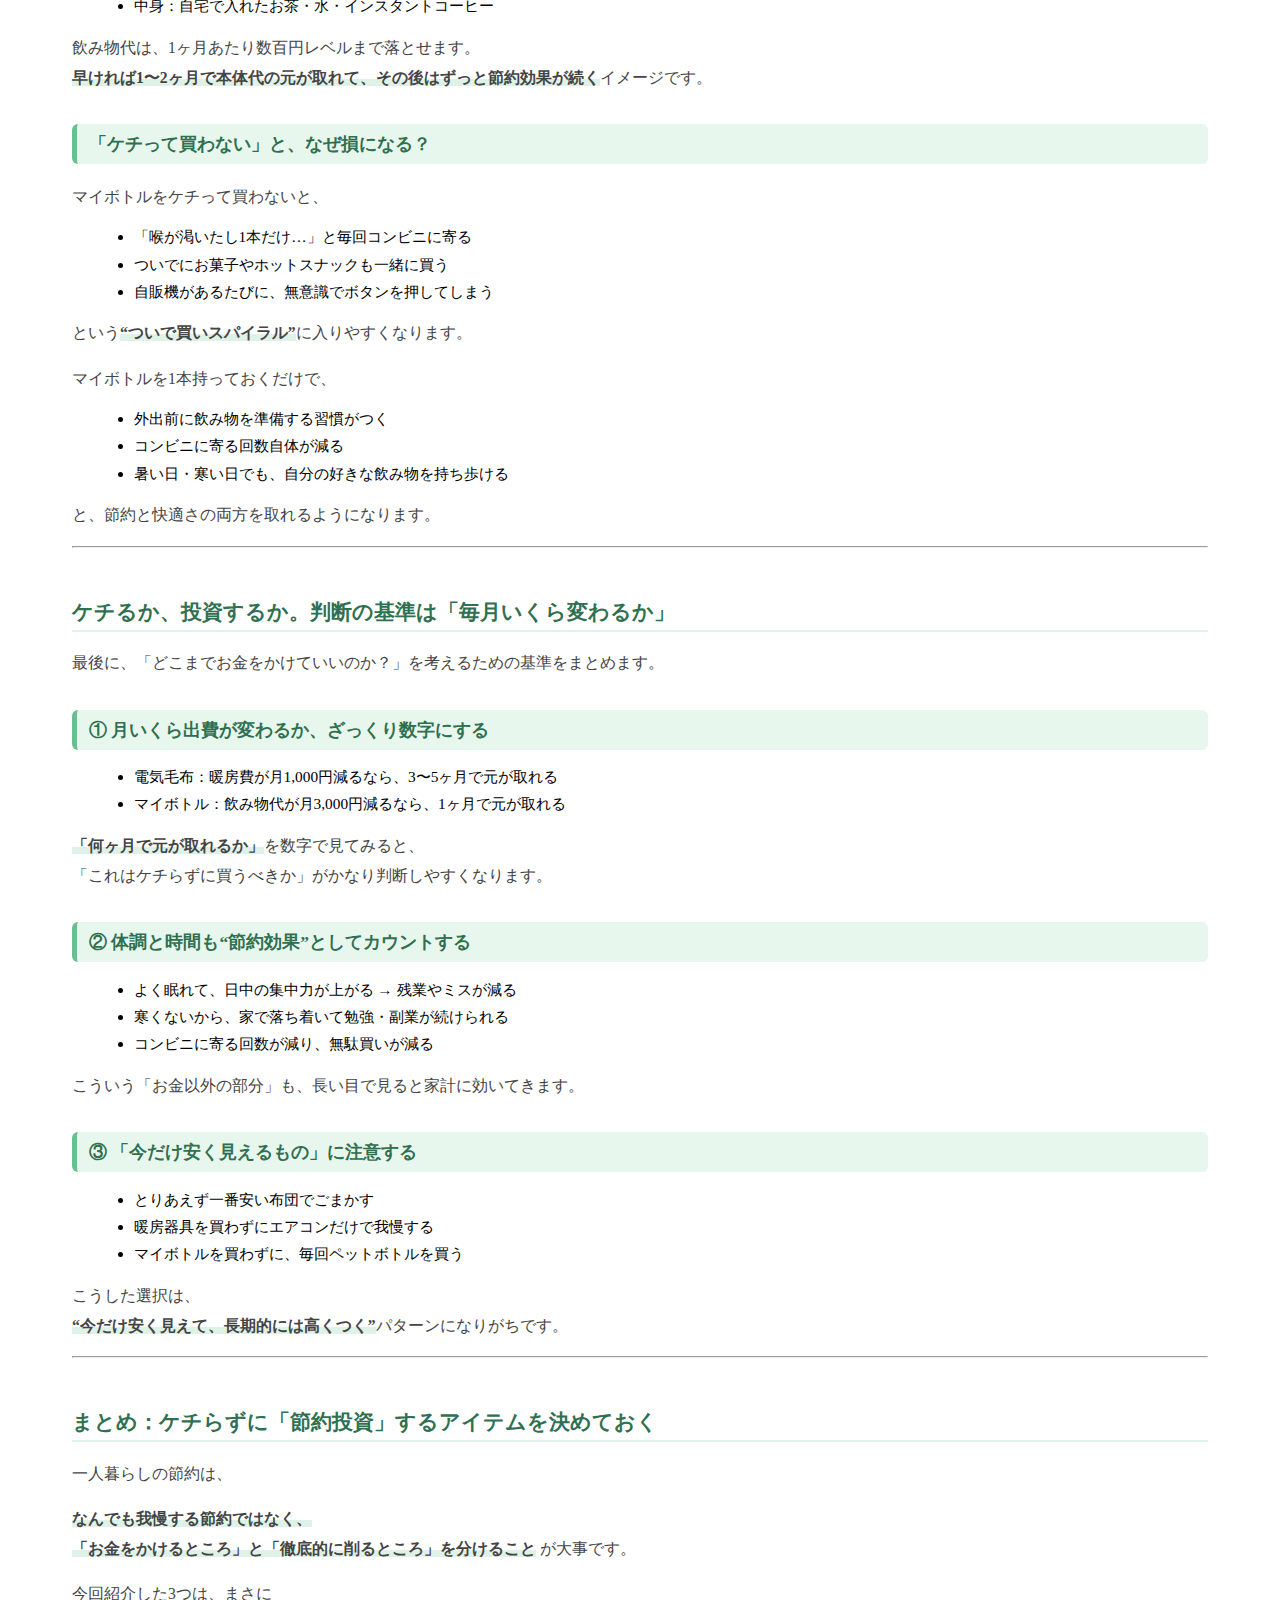
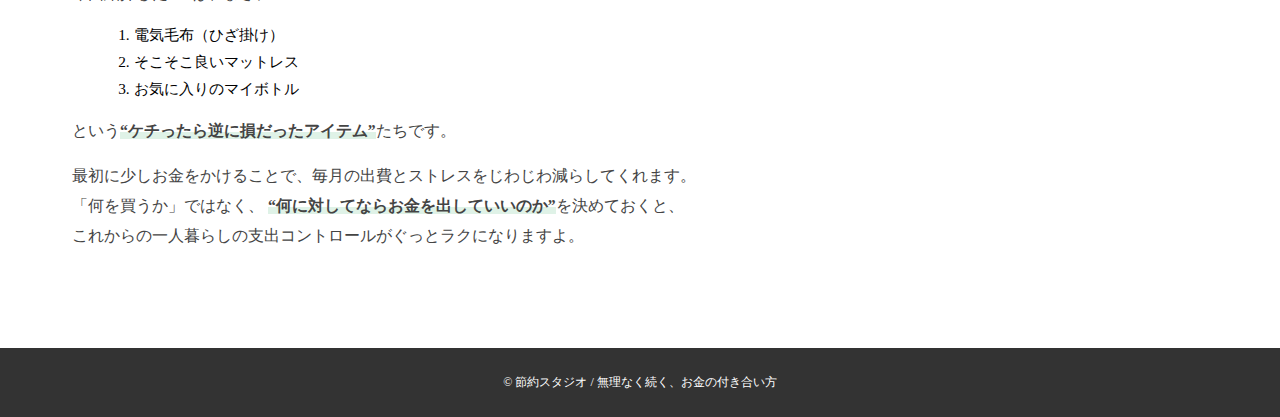
<file: article/bought-item.html>
<!DOCTYPE html>
<html lang="ja">
<head>
  <meta charset="UTF-8" />
  <meta name="viewport" content="width=device-width, initial-scale=1.0" />
  <title>コンビニ通いをやめずに、月3,000円だけ減らすコツ｜節約スタジオ</title>

  <!-- 共通フォント＆CSS -->
  <link href="https://fonts.googleapis.com/css2?family=Noto+Sans+JP:wght@400;500;700&display=swap"
  rel="stylesheet"
  />
  <link rel="stylesheet" href="../css/common.css" />
  <link rel="stylesheet" href="../css/article.css" />
</head>

<body>
  <!-- ▼ 共通ヘッダー ▼ -->
  <header>
    <div class="container">
      <div class="header-top">
        <a href="../index.html" class="logo-row">
          <img src="../img/logo-setsuyaku-studio-header.png" alt="節約スタジオ" class="site-logo">
        </a>

        <nav>
          <a href="../index.html">ホーム</a>
          <a href="../for-beginner.html">はじめての方へ</a>
          <a href="../setsuyaku-ideas.html">節約アイデア</a>
          <a href="../profile.html">プロフィール</a>
        </nav>
      </div>
      <p class="logo-text-sub">無理なく続く、お金との付き合い方</p>
    </div>
  </header>

  <!-- ▼ 記事本体 ▼ -->
  <main>
    <div class="container">
      <article class="article-card">

        <h1>買ってよかった、節約目線の一人暮らしアイテム3選</h1>

        <p>
        一人暮らしを始めると、「とにかくお金を使いたくない！」と思って、あれもこれもガマンしがちですよね。<br>
        でも、実際に住んでみると──
        </p>

        <p>
        <strong>ケチった結果、逆にお金も時間も体力も失った…</strong>
        </p>

        <p>
        この記事では、「最初は買うか迷ったけど、結果的に節約になった」という目線で、一人暮らしにおすすめのアイテムを3つ紹介します。<br>
        すべて
        </p>

        <ul>
        <li>初期コストはそこそこ</li>
        <li>でも、毎月の出費や体調を守ってくれる</li>
        <li>「無理せず続く節約」に直結する</li>
        </ul>

        <p>という基準で選びました。</p>

        <hr>

        <h2>① 暖房費をごっそり抑える「電気毛布（ひざ掛けタイプ）」</h2>

        <p>
        冬の一人暮らしで一番怖いのは、<strong>「寒さ」よりも「電気代」</strong>です。<br>
        エアコンだけで乗り切ろうとすると、つい我慢してしまって
        </p>

        <ul>
        <li>手がかじかんで勉強・作業が進まない</li>
        <li>体調を崩して薬代＆病院代がかかる</li>
        <li>結局、我慢できずフルパワーでエアコン → 電気代が爆増</li>
        </ul>

        <p>という、どこから見ても損な展開になりがちです。</p>

        <h3>エアコンだけ vs 電気毛布あり の電気代の差</h3>

        <p>
        ざっくり、消費電力のイメージはこんな感じです。
        </p>

        <ul>
        <li>エアコン暖房：500〜800W前後</li>
        <li>電気毛布（ひざ掛け）：40〜60W前後</li>
        </ul>

        <p>
        電気料金を1kWh＝約30円とすると、
        </p>

        <ul>
        <li>エアコン 600W を1時間使う → 約18円</li>
        <li>電気毛布 50W を1時間使う → 約1.5円</li>
        </ul>

        <p>
        例えば、夜3時間×30日使ったとすると…
        </p>

        <ul>
        <li>エアコン3時間フル → 18円×3時間×30日＝約1,620円</li>
        <li>電気毛布メイン＋エアコン弱め → 電気毛布分は約135円</li>
        </ul>

        <p>
        もちろん実際の使い方によりますが、<strong>「エアコンだけで踏ん張る」のと比べると、月1,000円前後は平気で差が出ます。</strong><br>
        3,000〜5,000円の電気毛布なら、<strong>1シーズンで元が取れて、翌年以降は丸々プラス</strong>になりやすい、というイメージです。
        </p>

        <h3>ケチるとどうなる？</h3>

        <p>
        「ブランケットでなんとかなるでしょ」と電気毛布をケチると、
        </p>

        <ul>
        <li>寒さに耐えきれず、結局エアコン強め＆長時間</li>
        <li>体が冷えて風邪をひきやすくなり、薬・病院代が増える</li>
        <li>寒くて家にいるのがつらく、つい外出＆無駄な出費</li>
        </ul>

        <p>
        というパターンにハマりがちです。<br>
        <strong>「暖房費＋体調＋メンタル」まで考えると、電気毛布はむしろ節約投資</strong>と言えます。
        </p>

        <hr>

        <h2>② 体調と時間を守る「そこそこ良いマットレス」</h2>

        <p>
        一人暮らしで最初にケチりがちなのが、<strong>布団・マットレスまわり</strong>です。
        </p>

        <ul>
        <li>とりあえず安い敷布団セット</li>
        <li>ペラペラのマットレスを1枚だけ</li>
        <li>ベッドは後回し、床に布団直敷き</li>
        </ul>

        <p>
        たしかに初期費用は抑えられますが、ここをケチると、
        </p>

        <ul>
        <li>腰や肩が痛くて、朝スッキリ起きられない</li>
        <li>寝付きが悪く、睡眠時間が削られる</li>
        <li>日中の集中力が落ちて、残業やミスが増える</li>
        </ul>

        <p>
        という「じわじわ損するルート」に入ります。
        </p>

        <h3>2〜3万円クラスのマットレスが“節約ライン”</h3>

        <p>
        ホテルみたいな高級ベッドである必要はありませんが、<br>
        <strong>2〜3万円クラスのマットレス</strong>を一つ持っておくと、かなり世界が変わります。
        </p>

        <ul>
        <li>体圧分散タイプで、腰・肩の負担が減る</li>
        <li>寝返りしやすく、夜中に起きる回数が減る</li>
        <li>朝のだるさが減り、日中のパフォーマンスが上がる</li>
        </ul>

        <p>
        例えば「安い布団セット」と「そこそこ良いマットレス」を、5年単位で比較してみると…
        </p>

        <ul>
        <li>安い布団セット：8,000円 × 2回買い替え（2年ごと想定）＝約16,000円</li>
        <li>そこそこのマットレス：25,000円 × 1回（5年使う想定）＝25,000円</li>
        </ul>

        <p>
        数字だけ見ると、高いマットレスの方が9,000円ほど高く見えます。<br>
        ですが、
        </p>

        <ul>
        <li>寝不足でついコンビニに寄る回数が減る（コーヒー・エナドリ）</li>
        <li>休日に「寝て終わり」になる日が減り、やりたいことに時間を使える</li>
        <li>腰痛・肩こりで整体に行く可能性が下がる</li>
        </ul>

        <p>
        といった「生活全体への影響」まで含めると、<br>
        <strong>長期的には“そこそこ良いマットレス”の方が得になりやすい</strong>です。
        </p>

        <p>
        睡眠は毎日6〜8時間、人生の3分の1を占めます。<br>
        <strong>ここをケチるのは、長期戦の節約としてはかなり危険</strong>です。
        </p>

        <hr>

        <h2>③ 自販機とコンビニ卒業アイテム「お気に入りのマイボトル」</h2>

        <p>
        最後は、価格だけ見ると一番安いけれど、実は<strong>リターンが大きい節約アイテム</strong>です。<br>
        それが、保温・保冷できる<strong>マイボトル（水筒）</strong>。
        </p>

        <h3>ペットボトルを“なんとなく”買うと、いくらになる？</h3>

        <p>
        コンビニの飲み物をざっくり150円とすると、
        </p>

        <ul>
        <li>毎日1本買う → 150円 × 30日 ＝ 約4,500円 / 月</li>
        <li>週5日だけでも → 150円 × 20日 ＝ 約3,000円 / 月</li>
        <li>1年続けると → 3,000〜4,500円 × 12ヶ月 ＝ 36,000〜54,000円 / 年</li>
        </ul>

        <p>
        「たまにだし…」と思っていても、<br>
        <strong>年間で見ると、ちょっと良い家電が買えるレベル</strong>になります。
        </p>

        <p>
        一方で、マイボトルなら…
        </p>

        <ul>
        <li>ボトル本体：2,000〜3,000円</li>
        <li>中身：自宅で入れたお茶・水・インスタントコーヒー</li>
        </ul>

        <p>
        飲み物代は、1ヶ月あたり数百円レベルまで落とせます。<br>
        <strong>早ければ1〜2ヶ月で本体代の元が取れて、その後はずっと節約効果が続く</strong>イメージです。
        </p>

        <h3>「ケチって買わない」と、なぜ損になる？</h3>

        <p>
        マイボトルをケチって買わないと、
        </p>

        <ul>
        <li>「喉が渇いたし1本だけ…」と毎回コンビニに寄る</li>
        <li>ついでにお菓子やホットスナックも一緒に買う</li>
        <li>自販機があるたびに、無意識でボタンを押してしまう</li>
        </ul>

        <p>
        という<strong>“ついで買いスパイラル”</strong>に入りやすくなります。
        </p>

        <p>
        マイボトルを1本持っておくだけで、
        </p>

        <ul>
        <li>外出前に飲み物を準備する習慣がつく</li>
        <li>コンビニに寄る回数自体が減る</li>
        <li>暑い日・寒い日でも、自分の好きな飲み物を持ち歩ける</li>
        </ul>

        <p>
        と、節約と快適さの両方を取れるようになります。
        </p>

        <hr>

        <h2>ケチるか、投資するか。判断の基準は「毎月いくら変わるか」</h2>

        <p>
        最後に、「どこまでお金をかけていいのか？」を考えるための基準をまとめます。
        </p>

        <h3>① 月いくら出費が変わるか、ざっくり数字にする</h3>

        <ul>
        <li>電気毛布：暖房費が月1,000円減るなら、3〜5ヶ月で元が取れる</li>
        <li>マイボトル：飲み物代が月3,000円減るなら、1ヶ月で元が取れる</li>
        </ul>

        <p>
        <strong>「何ヶ月で元が取れるか」</strong>を数字で見てみると、<br>
        「これはケチらずに買うべきか」がかなり判断しやすくなります。
        </p>

        <h3>② 体調と時間も“節約効果”としてカウントする</h3>

        <ul>
        <li>よく眠れて、日中の集中力が上がる → 残業やミスが減る</li>
        <li>寒くないから、家で落ち着いて勉強・副業が続けられる</li>
        <li>コンビニに寄る回数が減り、無駄買いが減る</li>
        </ul>

        <p>
        こういう「お金以外の部分」も、長い目で見ると家計に効いてきます。
        </p>

        <h3>③ 「今だけ安く見えるもの」に注意する</h3>

        <ul>
        <li>とりあえず一番安い布団でごまかす</li>
        <li>暖房器具を買わずにエアコンだけで我慢する</li>
        <li>マイボトルを買わずに、毎回ペットボトルを買う</li>
        </ul>

        <p>
        こうした選択は、<br>
        <strong>“今だけ安く見えて、長期的には高くつく”</strong>パターンになりがちです。
        </p>

        <hr>

        <h2>まとめ：ケチらずに「節約投資」するアイテムを決めておく</h2>

        <p>
        一人暮らしの節約は、
        </p>

        <p>
        <strong>なんでも我慢する節約ではなく、<br>
        「お金をかけるところ」と「徹底的に削るところ」を分けること</strong>
        が大事です。
        </p>

        <p>
        今回紹介した3つは、まさに
        </p>

        <ol>
        <li>電気毛布（ひざ掛け）</li>
        <li>そこそこ良いマットレス</li>
        <li>お気に入りのマイボトル</li>
        </ol>

        <p>
        という<strong>“ケチったら逆に損だったアイテム”</strong>たちです。
        </p>

        <p>
        最初に少しお金をかけることで、毎月の出費とストレスをじわじわ減らしてくれます。<br>
        「何を買うか」ではなく、
        <strong>“何に対してならお金を出していいのか”</strong>を決めておくと、<br>
        これからの一人暮らしの支出コントロールがぐっとラクになりますよ。
        </p>
      </article>
    </div>
  </main>

  <!-- ▼ 共通フッター ▼ -->
  <footer>
    <div class="container">
      &copy; 節約スタジオ / 無理なく続く、お金の付き合い方
    </div>
  </footer>
</body>
</html>
</file>
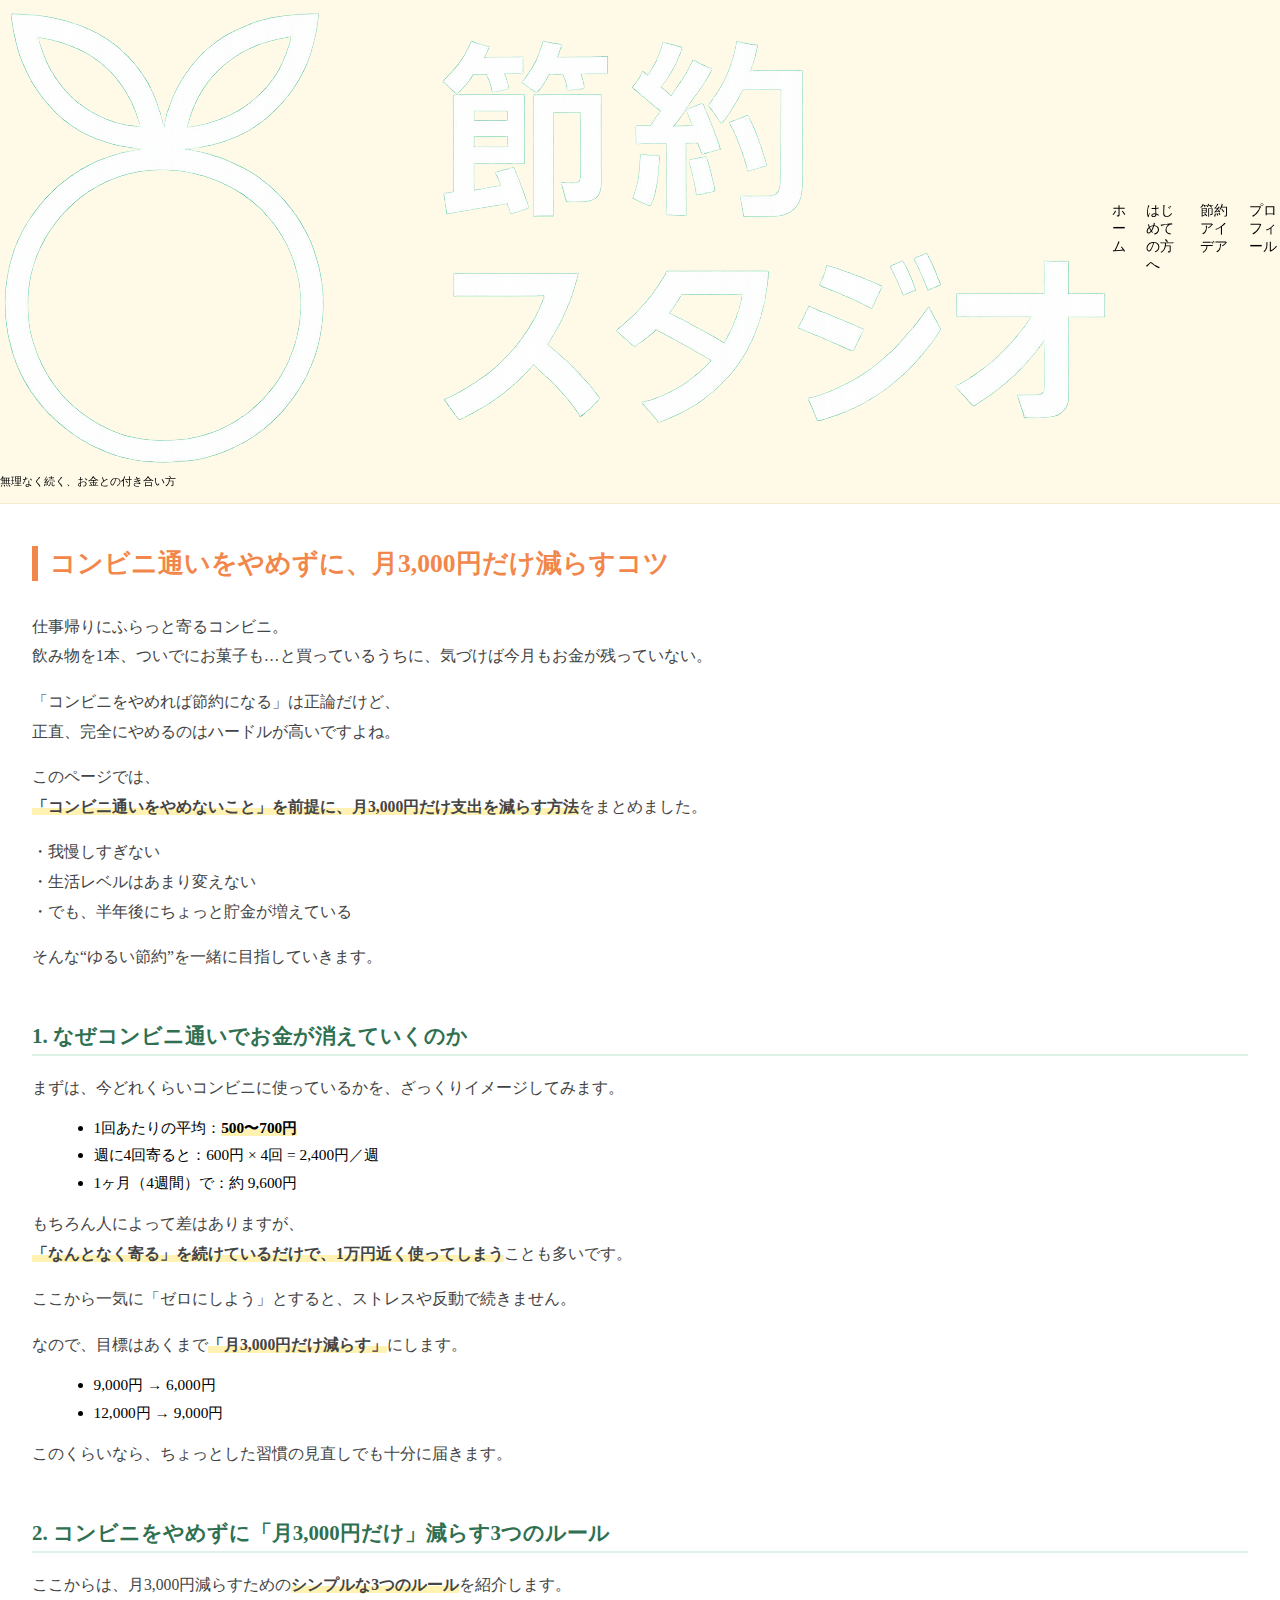
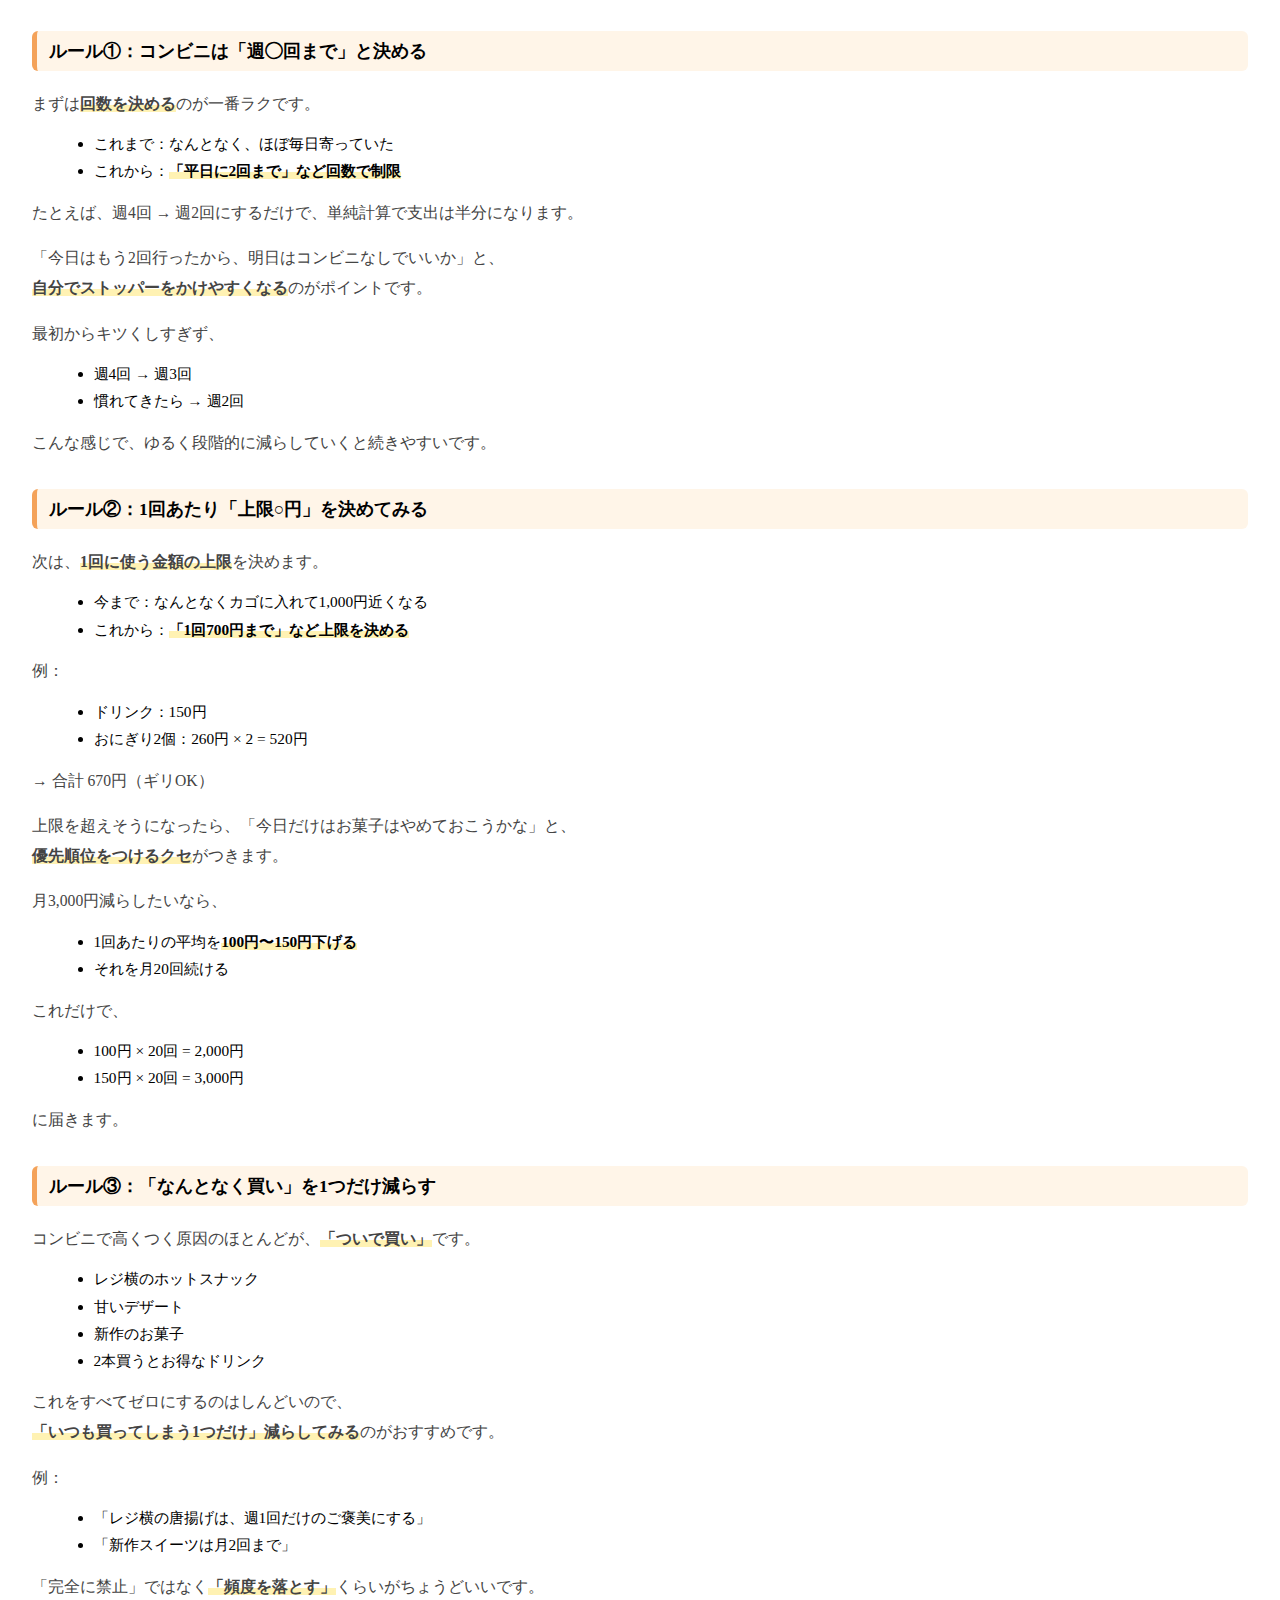
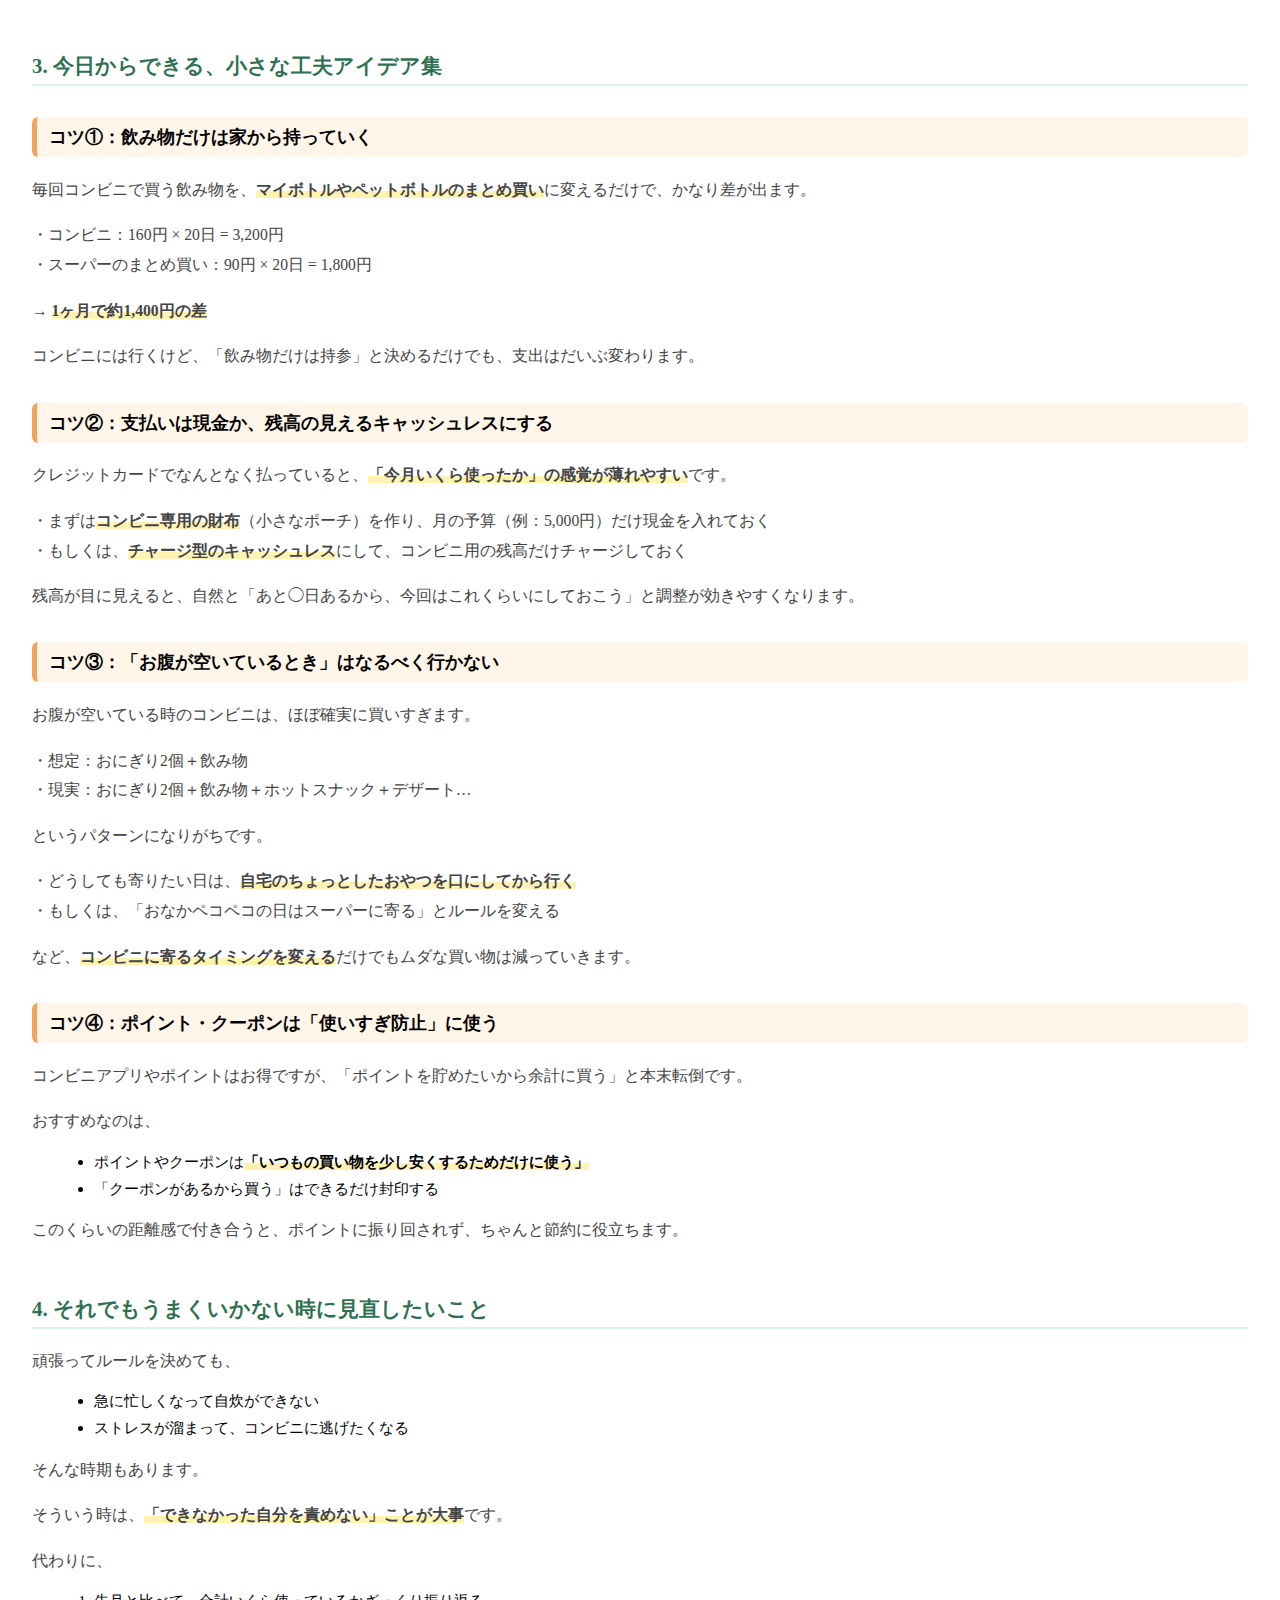
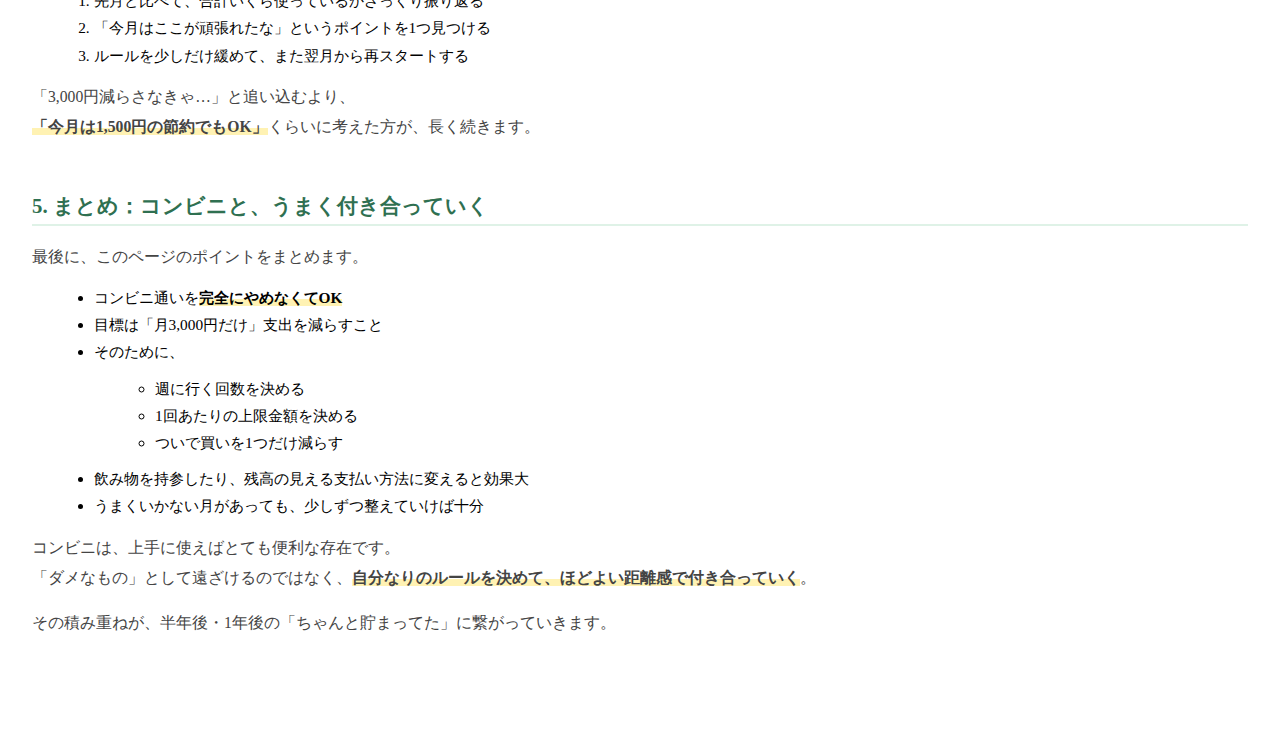
<file: article/conveni.html>
<!DOCTYPE html>
<html lang="ja">
<head>
  <meta charset="UTF-8" />
  <meta name="viewport" content="width=device-width, initial-scale=1.0" />
  <title>コンビニ通いをやめずに、月3,000円だけ減らすコツ｜節約スタジオ</title>

  <!-- 共通フォント＆CSS -->
  <link
    href="https://fonts.googleapis.com/css2?family=Noto+Sans+JP:wght@400;500;700&display=swap"
    rel="stylesheet"
  />
  <!-- article フォルダ内なので ../common.css -->
  <link rel="stylesheet" href="../common.css" />

  <!-- conveni.html 専用スタイル -->
  <style>
    main {
      padding: 10px 0 42px;
    }

    .article-card {
      background: var(--card-bg);
      border-radius: 18px;
      box-shadow: var(--shadow-soft);
      border: 1px solid var(--border-soft);
      padding: 26px 20px 32px;
    }

    @media (min-width: 768px) {
      .article-card {
        padding: 32px 32px 40px;
      }
    }

    h1 {
      font-size: 1.6rem;
      margin-top: 0;
      margin-bottom: 1.2em;
      font-weight: 700;
      color: #f2874b;
      border-left: 6px solid #f2874b;
      padding-left: 12px;
    }

    h2 {
      font-size: 1.3rem;
      margin-top: 2.4em;
      margin-bottom: 0.8em;
      font-weight: 700;
      color: #2f7051;
      border-bottom: 2px solid #dff2e7;
      padding-bottom: 4px;
    }

    h3 {
      font-size: 1.1rem;
      margin-top: 1.8em;
      padding: 8px 12px;
      background: #fff5e8;
      border-left: 5px solid #f4a259;
      border-radius: 6px;
      font-weight: 600;
    }

    p {
      margin: 1em 0;
      font-size: 0.98rem;
      color: #444;
      line-height: 1.9;
    }

    ul,
    ol {
      margin: 1em 0 1em 1.4em;
      font-size: 0.96rem;
    }

    li {
      margin-bottom: 0.4em;
    }

    strong {
      background: linear-gradient(transparent 60%, #fff2b3 60%);
      font-weight: 700;
    }
  </style>
</head>

<body>
  <!-- ▼ 共通ヘッダー ▼ -->
  <header>
    <div class="container">
      <div class="header-top">
        <a href="../index.html" class="logo-row">
          <img src="../img/logo-setsuyaku-studio-header.png" alt="節約スタジオ" class="site-logo">
        </a>

        <nav>
          <a href="../index.html">ホーム</a>
          <a href="../index.html#for-beginner">はじめての方へ</a>
          <a href="../index.html#latest">節約アイデア</a>
          <a href="../index.html#profile">プロフィール</a>
        </nav>
      </div>
      <p class="logo-text-sub">無理なく続く、お金との付き合い方</p>
    </div>
  </header>

  <!-- ▼ 記事本体 ▼ -->
  <main>
    <div class="container">
      <article class="article-card">

        <h1>コンビニ通いをやめずに、月3,000円だけ減らすコツ</h1>

        <p>仕事帰りにふらっと寄るコンビニ。<br>
          飲み物を1本、ついでにお菓子も…と買っているうちに、気づけば今月もお金が残っていない。</p>

        <p>「コンビニをやめれば節約になる」は正論だけど、<br>
          正直、完全にやめるのはハードルが高いですよね。</p>

        <p>このページでは、<br>
          <strong>「コンビニ通いをやめないこと」を前提に、月3,000円だけ支出を減らす方法</strong>をまとめました。</p>

        <p>・我慢しすぎない<br>
          ・生活レベルはあまり変えない<br>
          ・でも、半年後にちょっと貯金が増えている</p>

        <p>そんな“ゆるい節約”を一緒に目指していきます。</p>

        <h2>1. なぜコンビニ通いでお金が消えていくのか</h2>

        <p>まずは、今どれくらいコンビニに使っているかを、ざっくりイメージしてみます。</p>

        <ul>
          <li>1回あたりの平均：<strong>500〜700円</strong></li>
          <li>週に4回寄ると：600円 × 4回 = 2,400円／週</li>
          <li>1ヶ月（4週間）で：約 9,600円</li>
        </ul>

        <p>もちろん人によって差はありますが、<br>
          <strong>「なんとなく寄る」を続けているだけで、1万円近く使ってしまう</strong>ことも多いです。</p>

        <p>ここから一気に「ゼロにしよう」とすると、ストレスや反動で続きません。</p>

        <p>なので、目標はあくまで<strong>「月3,000円だけ減らす」</strong>にします。</p>

        <ul>
          <li>9,000円 → 6,000円</li>
          <li>12,000円 → 9,000円</li>
        </ul>

        <p>このくらいなら、ちょっとした習慣の見直しでも十分に届きます。</p>

        <h2>2. コンビニをやめずに「月3,000円だけ」減らす3つのルール</h2>

        <p>ここからは、月3,000円減らすための<strong>シンプルな3つのルール</strong>を紹介します。</p>

        <h3>ルール①：コンビニは「週◯回まで」と決める</h3>

        <p>まずは<strong>回数を決める</strong>のが一番ラクです。</p>

        <ul>
          <li>これまで：なんとなく、ほぼ毎日寄っていた</li>
          <li>これから：<strong>「平日に2回まで」など回数で制限</strong></li>
        </ul>

        <p>たとえば、週4回 → 週2回にするだけで、単純計算で支出は半分になります。</p>

        <p>「今日はもう2回行ったから、明日はコンビニなしでいいか」と、<br>
          <strong>自分でストッパーをかけやすくなる</strong>のがポイントです。</p>

        <p>最初からキツくしすぎず、</p>
        <ul>
          <li>週4回 → 週3回</li>
          <li>慣れてきたら → 週2回</li>
        </ul>
        <p>こんな感じで、ゆるく段階的に減らしていくと続きやすいです。</p>

        <h3>ルール②：1回あたり「上限○円」を決めてみる</h3>

        <p>次は、<strong>1回に使う金額の上限</strong>を決めます。</p>

        <ul>
          <li>今まで：なんとなくカゴに入れて1,000円近くなる</li>
          <li>これから：<strong>「1回700円まで」など上限を決める</strong></li>
        </ul>

        <p>例：</p>
        <ul>
          <li>ドリンク：150円</li>
          <li>おにぎり2個：260円 × 2 = 520円</li>
        </ul>
        <p>→ 合計 670円（ギリOK）</p>

        <p>上限を超えそうになったら、「今日だけはお菓子はやめておこうかな」と、<br>
          <strong>優先順位をつけるクセ</strong>がつきます。</p>

        <p>月3,000円減らしたいなら、</p>
        <ul>
          <li>1回あたりの平均を<strong>100円〜150円下げる</strong></li>
          <li>それを月20回続ける</li>
        </ul>

        <p>これだけで、</p>
        <ul>
          <li>100円 × 20回 = 2,000円</li>
          <li>150円 × 20回 = 3,000円</li>
        </ul>

        <p>に届きます。</p>

        <h3>ルール③：「なんとなく買い」を1つだけ減らす</h3>

        <p>コンビニで高くつく原因のほとんどが、<strong>「ついで買い」</strong>です。</p>

        <ul>
          <li>レジ横のホットスナック</li>
          <li>甘いデザート</li>
          <li>新作のお菓子</li>
          <li>2本買うとお得なドリンク</li>
        </ul>

        <p>これをすべてゼロにするのはしんどいので、<br>
          <strong>「いつも買ってしまう1つだけ」減らしてみる</strong>のがおすすめです。</p>

        <p>例：</p>
        <ul>
          <li>「レジ横の唐揚げは、週1回だけのご褒美にする」</li>
          <li>「新作スイーツは月2回まで」</li>
        </ul>

        <p>「完全に禁止」ではなく<strong>「頻度を落とす」</strong>くらいがちょうどいいです。</p>

        <h2>3. 今日からできる、小さな工夫アイデア集</h2>

        <h3>コツ①：飲み物だけは家から持っていく</h3>

        <p>毎回コンビニで買う飲み物を、<strong>マイボトルやペットボトルのまとめ買い</strong>に変えるだけで、かなり差が出ます。</p>

        <p>・コンビニ：160円 × 20日 = 3,200円<br>
          ・スーパーのまとめ買い：90円 × 20日 = 1,800円</p>

        <p>→ <strong>1ヶ月で約1,400円の差</strong></p>

        <p>コンビニには行くけど、「飲み物だけは持参」と決めるだけでも、支出はだいぶ変わります。</p>

        <h3>コツ②：支払いは現金か、残高の見えるキャッシュレスにする</h3>

        <p>クレジットカードでなんとなく払っていると、<strong>「今月いくら使ったか」の感覚が薄れやすい</strong>です。</p>

        <p>・まずは<strong>コンビニ専用の財布</strong>（小さなポーチ）を作り、月の予算（例：5,000円）だけ現金を入れておく<br>
          ・もしくは、<strong>チャージ型のキャッシュレス</strong>にして、コンビニ用の残高だけチャージしておく</p>

        <p>残高が目に見えると、自然と「あと◯日あるから、今回はこれくらいにしておこう」と調整が効きやすくなります。</p>

        <h3>コツ③：「お腹が空いているとき」はなるべく行かない</h3>

        <p>お腹が空いている時のコンビニは、ほぼ確実に買いすぎます。</p>

        <p>・想定：おにぎり2個＋飲み物<br>
          ・現実：おにぎり2個＋飲み物＋ホットスナック＋デザート…</p>

        <p>というパターンになりがちです。</p>

        <p>・どうしても寄りたい日は、<strong>自宅のちょっとしたおやつを口にしてから行く</strong><br>
          ・もしくは、「おなかペコペコの日はスーパーに寄る」とルールを変える</p>

        <p>など、<strong>コンビニに寄るタイミングを変える</strong>だけでもムダな買い物は減っていきます。</p>

        <h3>コツ④：ポイント・クーポンは「使いすぎ防止」に使う</h3>

        <p>コンビニアプリやポイントはお得ですが、「ポイントを貯めたいから余計に買う」と本末転倒です。</p>

        <p>おすすめなのは、</p>

        <ul>
          <li>ポイントやクーポンは<strong>「いつもの買い物を少し安くするためだけに使う」</strong></li>
          <li>「クーポンがあるから買う」はできるだけ封印する</li>
        </ul>

        <p>このくらいの距離感で付き合うと、ポイントに振り回されず、ちゃんと節約に役立ちます。</p>

        <h2>4. それでもうまくいかない時に見直したいこと</h2>

        <p>頑張ってルールを決めても、</p>

        <ul>
          <li>急に忙しくなって自炊ができない</li>
          <li>ストレスが溜まって、コンビニに逃げたくなる</li>
        </ul>

        <p>そんな時期もあります。</p>

        <p>そういう時は、<strong>「できなかった自分を責めない」ことが大事</strong>です。</p>

        <p>代わりに、</p>

        <ol>
          <li>先月と比べて、合計いくら使っているかざっくり振り返る</li>
          <li>「今月はここが頑張れたな」というポイントを1つ見つける</li>
          <li>ルールを少しだけ緩めて、また翌月から再スタートする</li>
        </ol>

        <p>「3,000円減らさなきゃ…」と追い込むより、<br>
          <strong>「今月は1,500円の節約でもOK」</strong>くらいに考えた方が、長く続きます。</p>

        <h2>5. まとめ：コンビニと、うまく付き合っていく</h2>

        <p>最後に、このページのポイントをまとめます。</p>

        <ul>
          <li>コンビニ通いを<strong>完全にやめなくてOK</strong></li>
          <li>目標は「月3,000円だけ」支出を減らすこと</li>
          <li>そのために、
            <ul>
              <li>週に行く回数を決める</li>
              <li>1回あたりの上限金額を決める</li>
              <li>ついで買いを1つだけ減らす</li>
            </ul>
          </li>
          <li>飲み物を持参したり、残高の見える支払い方法に変えると効果大</li>
          <li>うまくいかない月があっても、少しずつ整えていけば十分</li>
        </ul>

        <p>コンビニは、上手に使えばとても便利な存在です。<br>
          「ダメなもの」として遠ざけるのではなく、<strong>自分なりのルールを決めて、ほどよい距離感で付き合っていく</strong>。</p>

        <p>その積み重ねが、半年後・1年後の「ちゃんと貯まってた」に繋がっていきます。</p>

      </article>
    </div>
  </main>
</body>
</html>
</file>
<file: css/common.css>
/* =========================
   ベース & 共通レイアウト
   ========================= */

/* アンカーリンクで飛んだときに、ヘッダーに隠れないよう余白をとる */
#hero,
#for-beginner,
#latest,
#profile {
  scroll-margin-top: 90px;   /* ヘッダーの高さに合わせて 80〜100px で調整OK */
}

/* ついでにスクロールをなめらかに */
html {
  scroll-behavior: smooth;
}

/* ページ全体でタイトル位置を揃える用の基本値 */
main {
  padding-top: 80px;
}

/* 記事カードは見た目用だけに使う（上の余白は増やさない） */
.article-card {
  padding: 24px 20px 32px;
}

/* ブラウザのデフォルト余白を消す */
body {
  margin: 0;
  padding: 0;
}

/* コンテナ共通 */
.container {
  max-width: 1200px;
  margin: 0 auto;
}



/* 全ページ共通の左右余白 */
main .container,
header .container,
footer .container {
  padding-left: 15px;
  padding-right: 15px;
}




/* =========================
   ヘッダー（共通）
   ========================= */

/* 固定ヘッダー */
header {
  background: #5CC78F; /* 好みに応じて調整できます */
  color: #ffffff;
  border-bottom: none;
  position: fixed;
  top: 0;
  left: 0;
  width: 100%;
  z-index: 1000; /* 最前面に出す */
  margin: 0;
  padding: 0;
}

/* 上段：ロゴ + ナビ */
.header-top {
  display: flex;
  align-items: center;
  justify-content: space-between;
  height: 40px;              /* ロゴの高さと揃えて安定 */
  padding: 0 20px;           /* 左右20pxに固定（ロゴとナビを揃える） */
}

/* ロゴ行 */
.logo-row {
  display: flex;
  align-items: center;
  padding-top: 8px;  /* 数字を大きくすると下へ下がる */
  color: #ffffff !important;
  fill: #ffffff !important;
}

.site-logo {
  height: 40px;
  width: auto;
}

/* キャッチコピー（PC用：ロゴの下） */
.logo-text-sub {
  font-size: 13px;
  color: var(--text-sub);
  margin: 8px 0 0;           /* ロゴ行との間の上下バランス（6px推奨） */
  padding-left: 20px;        /* 左端をロゴと完全に揃える */
  line-height: 1.4;
}

/* ナビ */
nav {
  display: flex;
  gap: 18px;
  font-size: 14px;
  margin-top: 26px;   /* ナビを少し下に */
}

/* --- Navi Clean Styling --- */

header nav a {
  padding: 0 14px;
  height: 40px;
  display: flex;
  align-items: center;
  color: #ffffff;
  text-decoration: none;
  border-radius: 6px;
  transition: background 0.2s ease, color 0.2s ease;
}

/* visitedも白文字のまま統一 */
header nav a:visited {
  color: #ffffff;
}

/* Hover */
header nav a:hover,
header nav a:focus-visible {
  background: rgba(255, 255, 255, 0.15); /* うっすら白背景 */
  color: #ffffff;
}

/* Active page（現在のページ） */
header nav a.active {
  background: rgba(255, 255, 255, 0.25);
  font-weight: bold;
}

/* サブコピーと同じ行にCTAボタンを置きたくなった時用（今は非表示） */
.header-cta {
  display: none;
}


/* =========================
   フッター（共通）
   ========================= */

footer {
  border-top: none;
  background: #333;
  padding: 26px 0 26px;
  font-size: 12px;
  color: #fff;
  text-align: center;
}


/* =========================
   スマホ専用のヘッダー最適化
   ========================= */
@media (max-width: 768px) {

  /* ヘッダー全体をコンパクトに */
  header {
    padding: 0;
  }

  /* ロゴ行（ロゴ + サブコピー） */
  .header-top {
    flex-direction: column;
    align-items: flex-start;
    padding: 6px 12px;   /* ← これでかなり薄くなる */
    gap: 4px;
    height: auto !important;
  }

  /* ロゴサイズ縮小 */
  .site-logo {
    height: 26px;   /* ← 32px → 26px に縮小 */
    width: auto;
  }

  /* 元のサブコピーは非表示 */
  .logo-text-sub {
    display: none;
  }

  /* ロゴの横に表示するサブコピー（スマホ専用） */
  .logo-row {
    display: flex;
    align-items: center;
    gap: 6px;
  }

  .logo-row::after {
    content: "無理なく続く、お金との付き合い方";
    font-size: 10px;  /* 小さめにして高さを減らす */
    color: #ffffff;
    white-space: nowrap;
  }

  /* ナビ（ホーム、はじめての方…） */
  nav {
    width: 100%;
    display: flex;
    justify-content: space-between;
    font-size: 12px;
    gap: 0;
    margin-top: 0;
  }

  header nav a {
    padding: 4px 2px;  /* ← 高さ圧縮 */
  }

  /* 本文がヘッダーに隠れないように調整（薄くしたので下げ幅を減らす） */
  main {
    padding-top: 90px !important;   /* ← 必要に応じて 85〜95px で微調整 */
  }
}
</file>
<file: css/index-card.css>
/* ===== 最新記事カード ===== */
    .section-latest {
      padding: 0 0 40px;
    }

    .section-heading {
      font-size: 16px;
      font-weight: 600;
      margin-bottom: 14px;
      display: flex;
      align-items: center;
      gap: 8px;
    }

    .section-heading::before {
      content: "";
      width: 4px;
      height: 18px;
      border-radius: 999px;
      background: var(--accent2);
    }

    .card-list {
      display: grid;
      grid-template-columns: repeat(3, minmax(0, 1fr));
      gap: 18px;
    }

	.card-article {
	  background: var(--card-bg);
	  border-radius: 20px;
	  overflow: hidden;
	  box-shadow: var(--shadow-soft);
	  border: none;   /* ← 枠線を削除 */
	  transition: transform 0.16s ease, box-shadow 0.16s ease;
	}

    .card-article > a {
      display: block;
      color: inherit;
      text-decoration: none;
      height: 100%;
    }

    .card-article:hover {
      transform: translateY(-3px);
      box-shadow: 0 14px 30px rgba(0, 0, 0, 0.06);
    }

    /* 記事カード背景も緑系グラデに変更 */
    .card-thumb {
      position: relative;
      padding-top: 60%;
      background: radial-gradient(circle at 10% 0%, #e8f7ed, #c9efd7);
      overflow: hidden;
    }

    .card-thumb img {
      position: absolute;
      inset: 0;
      width: 100%;
      height: 100%;
      object-fit: cover;
    }

    .card-label {
      position: absolute;
      left: 10px;
      top: 10px;
      font-size: 11px;
      padding: 3px 9px;
      border-radius: 999px;
      background: rgba(255, 255, 255, 0.9);
      color: #2f7051;
      border: 1px solid rgba(107, 190, 146, 0.35);
    }

    .card-body {
      padding: 12px 14px 14px;
      display: flex;
      flex-direction: column;
      gap: 4px;
    }

    .card-title {
      font-weight: 700;
      font-size: 14px;
      line-height: 1.6;
      margin-bottom: 2px;
    }

    .card-meta {
      font-size: 11px;
      color: var(--text-sub);
    }

    .card-desc {
      font-size: 12.5px;
      color: var(--text-sub);
      margin-top: 2px;
    }

    /* 「続きを読む」テキストも緑系に */
    .card-readmore {
      margin-top: 8px;
      font-size: 11px;
      font-weight: 600;
      display: inline-flex;
      align-items: center;
      gap: 4px;
      color: #2f7051;
    }

    .card-readmore::after {
      content: "›";
      font-size: 12px;
      transform: translateY(0.5px);
    }
</file>
<file: css/article.css>
/* =========================
   記事ページ共通スタイル
   ========================= */

/* ページ上下の余白（記事ページ用） */
main {
  padding: 60px 0 42px;
}

/* カードレイアウト */
.article-card {
  background: var(--card-bg, #ffffff);
  border-radius: 18px;
  box-shadow: none;
  border: none;
  padding: 26px 20px 32px;
}

@media (min-width: 768px) {
  .article-card {
    padding: 32px 32px 40px;
  }
}

/* 見出し */
h1 {
  font-size: 1.6rem;
  margin-top: 0;
  margin-bottom: 1.5em;
  font-weight: 700;
  color: #2f7051;
  border-left: 6px solid #6bbe92;
  padding-left: 12px;
}

h2 {
  font-size: 1.3rem;
  margin-top: 2.4em;
  margin-bottom: 0.8em;
  font-weight: 700;
  color: #2f7051;
  border-bottom: 2px solid #dff2e7;
  padding-bottom: 4px;
}

h3 {
  font-size: 1.1rem;
  margin-top: 1.8em;
  padding: 8px 12px;
  background: #e8f7ed;
  border-left: 5px solid #6bbe92;
  border-radius: 6px;
  font-weight: 600;
  color: #2f7051;
}

/* 本文まわり */
p {
  margin: 1em 0;
  font-size: 0.98rem;
  color: #444;
  line-height: 1.9;
}

ul,
ol {
  margin: 1em 0 1em 1.4em;
  font-size: 0.96rem;
}

li {
  margin-bottom: 0.4em;
}

strong {
  background: linear-gradient(transparent 60%, #dff2e7 60%);
  font-weight: 700;
}
</file>
<file: css/ideas.css>
/* =========================
   節約アイデア一覧（カード）
   ========================= */

/* 節約アイデア集ページの左右余白をプロフィールと統一する */

.page-title {
  font-size: 26px;
  font-weight: 700;
  margin-bottom: 8px;
  color: #2f7051;   /* ← これを追加（または修正） */
}

.page-lead {
  font-size: 14px;
  color: #555;
  line-height: 1.8;
}

/* カテゴリリンク */
.ideas-category-links {
  margin-top: 12px;
  display: flex;
  flex-wrap: wrap;
  gap: 8px;
  font-size: 13px;
}

.ideas-category-links a {
  padding: 4px 10px;
  border-radius: 999px;
  border: 1px solid #3CB371;
  color: #3CB371;
  text-decoration: none;
}

/* グリッド全体 */
.ideas-cards {
  padding: 15px 15px 40px;
}

.ideas-card-grid {
  display: grid;
  grid-template-columns: repeat(3, 1fr); /* PCで3列 */
  gap: 24px;
}

/* カード本体 */
.idea-card {
  background: #fff;
  border-radius: 18px;
  overflow: hidden;
  box-shadow: 0 4px 14px rgba(0, 0, 0, 0.04);
  border: 1px solid #e5f2ea;
  transition: transform 0.15s ease, box-shadow 0.15s ease;
}

.idea-card a {
  display: block;
  text-decoration: none;
  color: inherit;
  height: 100%;
}

/* 上の色付きエリア */
.idea-card-thumb {
  background: #e4f8ee; /* 薄いミント */
  height:140px;
  position: relative;
}

.idea-card-label {
  position: absolute;
  top: 12px;
  left: 12px;
  font-size: 11px;
  padding: 4px 10px;
  border-radius: 999px;
  background: #ffffff;
  color: #3CB371;
  border: 1px solid rgba(0,0,0,0.04);
}

/* カテゴリごとに少し色味を変えたい場合 */
.idea-card-food .idea-card-thumb {
  background: #e4f8ee;
}
.idea-card-fixed .idea-card-thumb {
  background: #e4f1fb;
}
.idea-card-life .idea-card-thumb {
  background: #fff5e3;
}

/* 下のテキスト部分 */
.idea-card-content {
  padding: 16px 18px 18px;
}

.idea-card-title {
  font-size: 15px;
  font-weight: 700;
  line-height: 1.6;
  margin-bottom: 6px;
}

.idea-card-meta {
  font-size: 11px;
  color: #999;
  margin-bottom: 8px;
}

.idea-card-excerpt {
  font-size: 13px;
  color: #555;
  line-height: 1.7;
  margin-bottom: 10px;
}

.idea-card-more {
  font-size: 12px;
  color: #3CB371;
  font-weight: 600;
}

/* ホバー時 */
.idea-card:hover {
  transform: translateY(-3px);
  box-shadow: 0 8px 20px rgba(0, 0, 0, 0.08);
}


/* アンカーで飛んだとき、ヘッダーに隠れないようにする */
#article {
  scroll-margin-top: 70px;  /* ヘッダーの高さに合わせて調整*/
}


/* =========================
   レスポンシブ（節約アイデア一覧用）
   ========================= */

/* タブレット：2列 */
@media (max-width: 1024px) {
  .ideas-card-grid {
    grid-template-columns: repeat(2, 1fr);
  }
}

/* スマホ：1列 */
@media (max-width: 640px) {
  .ideas-hero {
    padding: 24px 12px 4px;
  }

  .page-title {
    font-size: 22px;
  }

  .page-lead {
    font-size: 13px;
  }

  .ideas-cards {
    padding: 12px 12px 32px;
  }

  .ideas-card-grid {
    grid-template-columns: 1fr;
    gap: 16px;
  }

  .idea-card-thumb {
    height: 100px;
  }
}
</file>
<file: css/button.css>
/* ===== フィルタボタンエリア ===== */
.idea-filters {
  display: flex;
  flex-wrap: wrap;
  gap: 8px;
  margin-bottom: 18px;
}

/* ▼ カテゴリー系の共通スタイル（カードラベル＆フィルタボタン） */
.card-label,
.filter-btn {
  border-radius: 999px;
  background: rgba(255, 255, 255, 0.9);
  color: #2f7051;
  border: 1px solid rgba(107, 190, 146, 0.35);
}

/* カード左上のラベル（今まで通り） */
.card-label {
  position: absolute;
  left: 10px;
  top: 10px;
  font-size: 11px;
  padding: 3px 9px;
}

/* フィルタボタン（共通） */
.filter-btn {
  font-size: 13px;
  line-height: 1;
  padding: 7px 14px;
  background: rgba(232, 247, 237, 0.9); /* 少しだけ緑を強めてもOK */
  cursor: pointer;
  transition: background 0.16s ease, border-color 0.16s ease, transform 0.08s ease;
}

/* ホバー時のちょい浮き */
.filter-btn:hover {
  transform: translateY(-1px);
  border-color: var(--accent2);
}

/* 押されているフィルタ状態 */
.filter-btn.is-active {
  background: #e9f7ef;
  border-color: var(--accent2);
  color: #176b4d;
  font-weight: 600;
}


.sort-btn:hover {
  transform: translateY(-1px);
  border-color: var(--accent2);
}

/* スマホ時は少しコンパクトに */
@media (max-width: 768px) {
  .idea-filters {
    gap: 6px;
  }

  .filter-btn,
  .sort-btn {
    font-size: 12px;
    padding: 6px 10px;
  }

  .sort-btn {
    margin-left: 0;
  }
}
</file>
<file: common.css>
/* =========================
   ヘッダー（共通）
   ========================= */

/* ブラウザのデフォルト余白を完全に消す */
html,
body {
  margin: 0;
  padding: 0;
}

/* 必要なら body 背景もここで指定しておくと安心
body {
  background: var(--bg-main);
}
*/

header {
  margin: 0; /* 念のため */
  position: sticky;
  top: 0;
  z-index: 50;
  backdrop-filter: blur(10px);
  background: rgba(255, 249, 230, 0.9);
  border-bottom: 1px solid rgba(241, 226, 198, 0.7);
}

/* 上段：ロゴ(1行目) + ナビを横並び */
.header-top {
  display: flex;
  align-items: center;        /* 「節約スタジオ」とナビを縦方向センターに揃える */
  justify-content: space-between;
  padding: 10px 0 4px;
}

/* ロゴ1行目（アイコン＋タイトル） */
.logo-row {
  display: flex;
  align-items: center;
  gap: 10px;
  color: var(--text-main);
  text-decoration: none;
}

.logo-mark {
  width: 32px;
  height: 32px;
  border-radius: 12px;
  background: radial-gradient(circle at 20% 20%, #ffe6bf, #f4a259);
  box-shadow: 0 4px 12px rgba(244, 162, 89, 0.4);
  display: flex;
  align-items: center;
  justify-content: center;
  font-size: 18px;
  color: #fff;
  font-weight: 700;
}

.logo-text-main {
  font-size: 18px;
  font-weight: 700;
}

/* ロゴ2行目（サブコピー） */
.logo-text-sub {
  font-size: 11px;
  color: var(--text-sub);
  margin-top: 2px;
}

/* ナビ */
nav {
  display: flex;
  gap: 18px;
  font-size: 14px;
}

/* 通常 */
nav a,
nav a:visited {
  padding: 4px 0;
  position: relative;
  color: var(--text-main);
  text-decoration: none;
  transition: color 0.2s ease, opacity 0.2s ease;
}

/* ★ホバー（未訪問 + 訪問済みの両方）*/
nav a:hover,
nav a:visited:hover,
nav a:focus-visible {
  color: var(--accent) !important;   /* ← 色強制変更 */
  opacity: 0.9;
}

/* 下線アニメーション */
nav a::after {
  content: "";
  position: absolute;
  left: 0;
  bottom: -3px;
  width: 0;
  height: 2px;
  background: var(--accent);
  border-radius: 999px;
  transition: width 0.2s ease;
}

nav a:hover::after,
nav a:visited:hover::after,
nav a:focus-visible::after {
  width: 100%;
}


/* サブコピーと同じ行にCTAボタンを置きたくなった時用 */
.header-cta {
  display: none;
}

/* =========================
   フッター（共通）
   ========================= */

footer {
  border-top: 1px solid rgba(241, 226, 198, 0.8);
  padding: 14px 0 24px;
  font-size: 11px;
  color: var(--text-sub);
  text-align: center;
}

/* =========================
   スマホ対応（共通）
   ========================= */

@media (max-width: 800px) {
  nav {
    display: none; /* 最初は非表示。必要ならハンバーガーメニューを追加 */
  }
}
</file>
